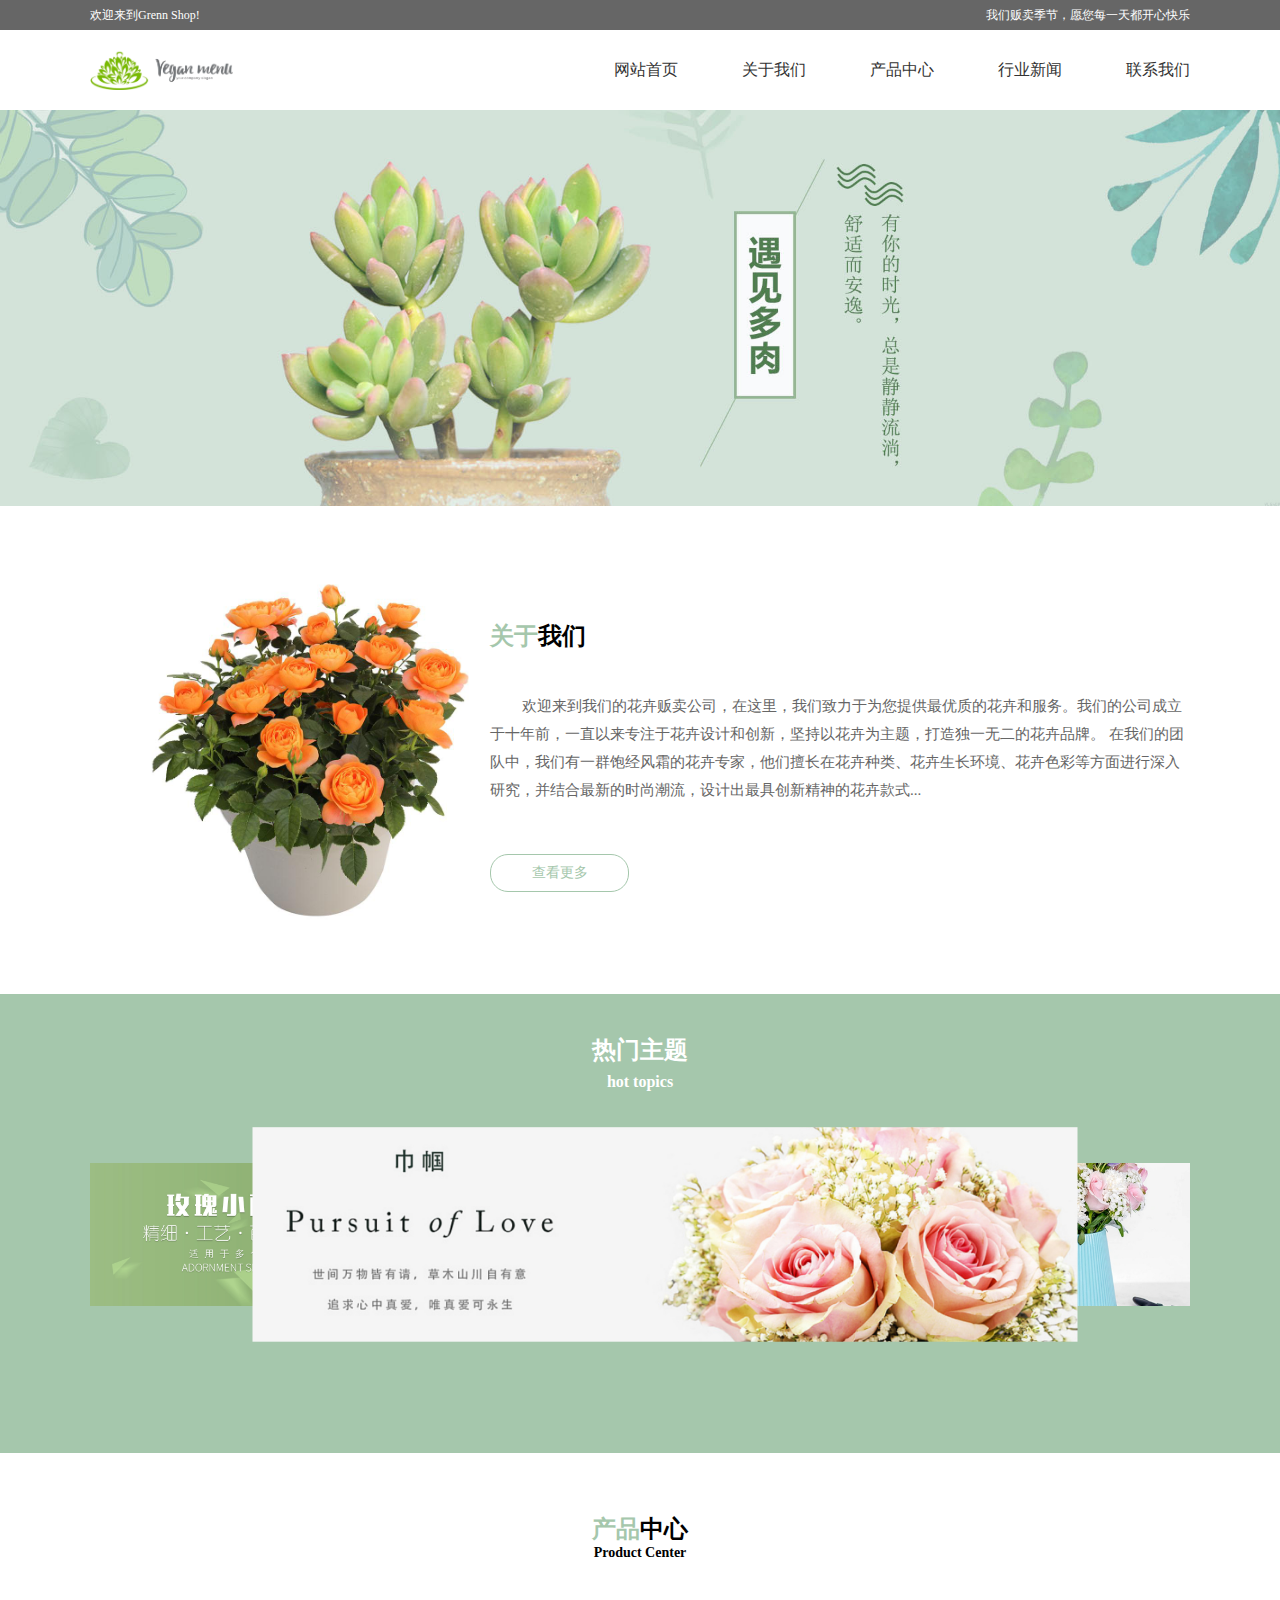
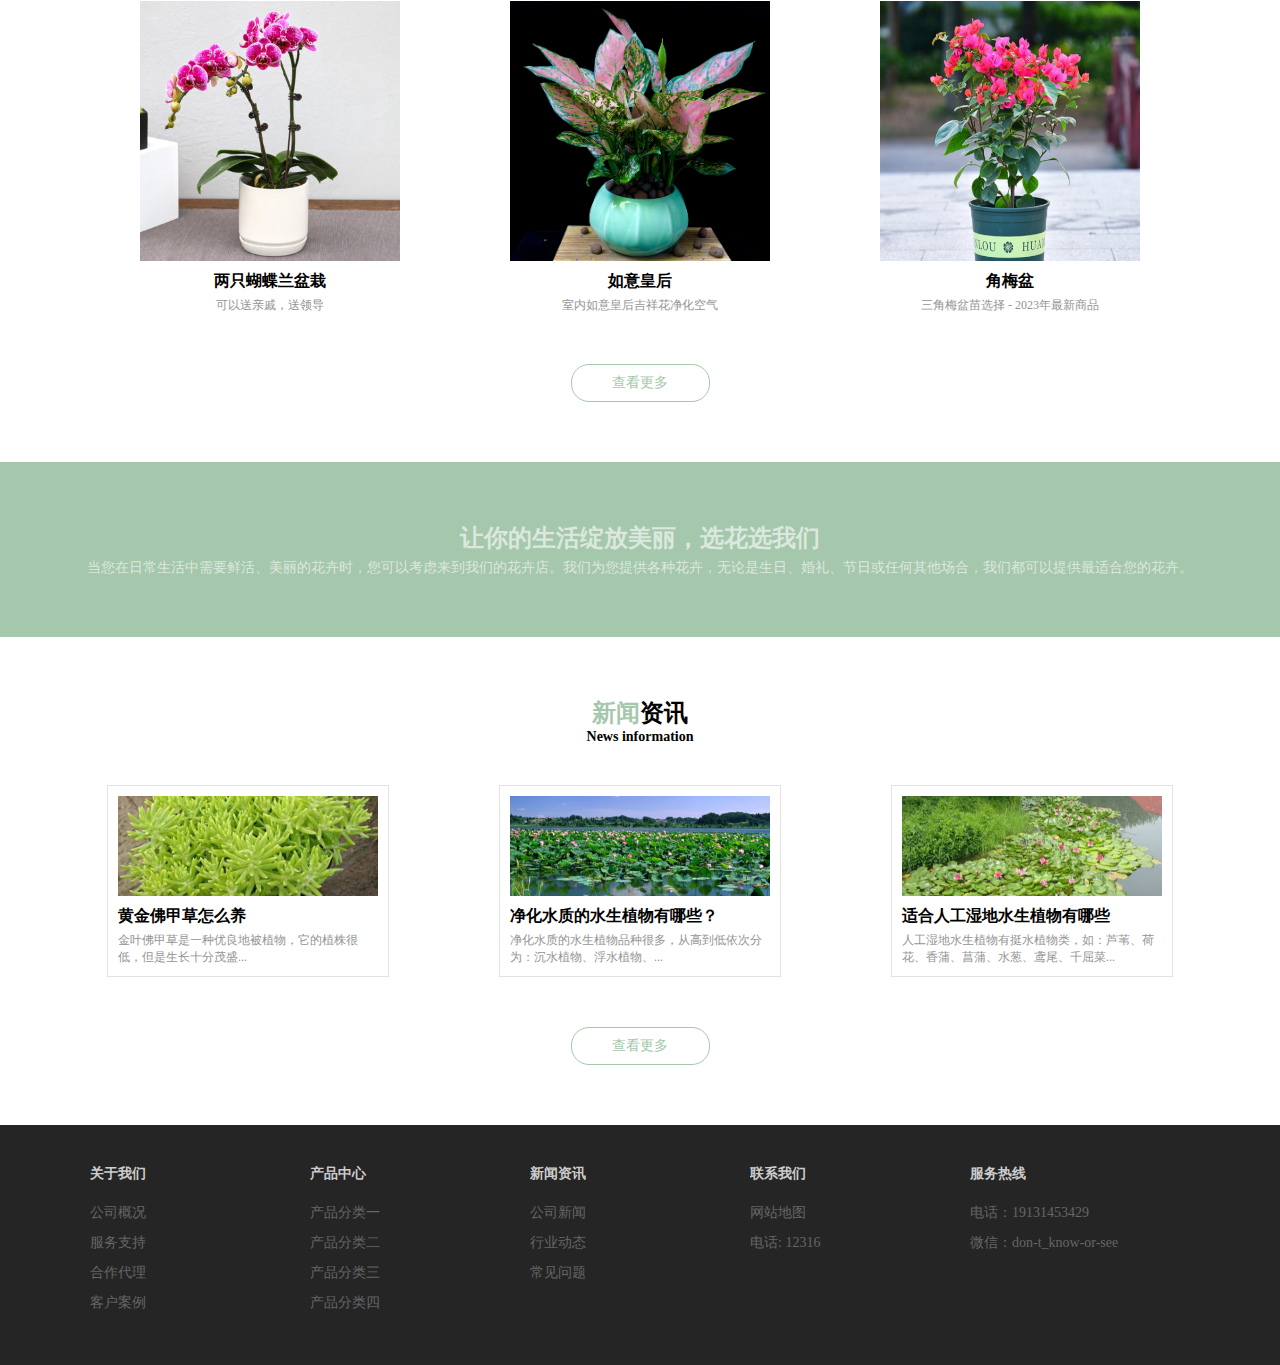
<file: yl/index.html>
<!DOCTYPE html>
<html lang="en">

<head>
    <meta charset="UTF-8">
    <meta http-equiv="X-UA-Compatible" content="IE=edge">
    <meta name="viewport" content="width=device-width, initial-scale=1.0">
    <title>花卉</title>
    <link rel="stylesheet" href="./css/style.css">
    <link rel="stylesheet" href="./css/index.css">
</head>

<body>
    <div id="title">
        <div>
            <span>
                欢迎来到Grenn Shop!
            </span>
            <span>我们贩卖季节，愿您每一天都开心快乐</span>
        </div>
    </div>
    <nav>
        <div class="logo">
            <img src="./images/logo.png" alt="">
        </div>
        <div class="nav_list">
            <a href="./index.html">网站首页</a>
            <a href="./aboutus.html">关于我们</a>
            <a href="./shop.html">产品中心</a>
            <a href="./news.html">行业新闻</a>
            <a href="./contactus.html">联系我们</a>
        </div>
    </nav>
    <div id="banner">
        <img src="./images/banner.jpg" alt="">
    </div>
    <div class="aboutme">
        <img class="aboutme_left" src="./images/yueji.jpeg" alt="">
        <div class="aboutme_right">
            <h2><span>关于</span>我们</h2>
            <p>
                欢迎来到我们的花卉贩卖公司，在这里，我们致力于为您提供最优质的花卉和服务。我们的公司成立于十年前，一直以来专注于花卉设计和创新，坚持以花卉为主题，打造独一无二的花卉品牌。
                在我们的团队中，我们有一群饱经风霜的花卉专家，他们擅长在花卉种类、花卉生长环境、花卉色彩等方面进行深入研究，并结合最新的时尚潮流，设计出最具创新精神的花卉款式...
            </p>
            <a href="./aboutus.html">查看更多</a>
        </div>
    </div>
    <div id="more_shop">
        <h2>热门主题 <br><span>hot topics</span></h2>
        <div class="container">
            <div class="box">
                <img class="front" src="./images/tu1.jpg" alt="PIC">
                <img class="back" src="./images/tu2.jpg" alt="PIC">
                <img class="active" src="./images/tu3.jpg" alt="PIC">
                <div class="btns">
                    <span class="btn">&lt;</span>
                    <span class="btn">&gt;</span>
                </div>
            </div>
        </div>
    </div>
    <div id="shop_list">
        <h2><span>产品</span>中心 <p>Product Center</p>
        </h2>
        <ul class="more_list">
            <li>
                <img src="./images/f1.jpg" alt="">
                <p class="more_list_title">两只蝴蝶兰盆栽</p>
                <p class="more_list_txt">可以送亲戚，送领导</p>
            </li>
            <li>
                <img src="./images/f2.jpg" alt="">
                <p class="more_list_title">如意皇后</p>
                <p class="more_list_txt">室内如意皇后吉祥花净化空气</p>
            </li>
            <li>
                <img src="./images/f3.jpg" alt="">
                <p class="more_list_title">角梅盆</p>
                <p class="more_list_txt">三角梅盆苗选择 - 2023年最新商品</p>
            </li>
        </ul>
        <a href="./shop.html" class="more_suplist">查看更多</a>
    </div>
    <div id="segmentation">
        <p>让你的生活绽放美丽，选花选我们</p>
        <p>当您在日常生活中需要鲜活、美丽的花卉时，您可以考虑来到我们的花卉店。我们为您提供各种花卉，无论是生日、婚礼、节日或任何其他场合，我们都可以提供最适合您的花卉。</p>
    </div>
    <div id="information">
        <h2><span>新闻</span>资讯 <p>News information</p>
        </h2>
        <ul class="more_list more_list2">
            <li>
                <img src="./images/n1.jpg" alt="">
                <p class="more_list_title more_list_title2">黄金佛甲草怎么养</p>
                <p class="more_list_txt more_list_txt2">金叶佛甲草是一种优良地被植物，它的植株很低，但是生长十分茂盛...</p>
            </li>
            <li>
                <img src="./images/n2.jpg" alt="">
                <p class="more_list_title more_list_title2">净化水质的水生植物有哪些？</p>
                <p class="more_list_txt more_list_txt2">净化水质的水生植物品种很多，从高到低依次分为：沉水植物、浮水植物、...</p>
            </li>
            <li>
                <img src="./images/n3.jpg" alt="">
                <p class="more_list_title more_list_title2">适合人工湿地水生植物有哪些</p>
                <p class="more_list_txt more_list_txt2">人工湿地水生植物有挺水植物类，如：芦苇、荷花、香蒲、菖蒲、水葱、鸢尾、千屈菜...</p>
            </li>
        </ul>
        <a href="./news.html" class="more_suplist">查看更多</a>
    </div>
    <div id="footer_nav">
        <ul>
            <li>
                <h4>关于我们</h4>
                <p>公司概况 </p>
                <p>服务支持 </p>
                <p>合作代理</p>
                <p>客户案例</p>
            </li>
            <li>
                <h4>产品中心</h4>
                <p>产品分类一</p>
                <p>产品分类二</p>
                <p>产品分类三</p>
                <p>产品分类四</p>
            </li>
            <li>
                <h4>新闻资讯</h4>
                <p>公司新闻</p>
                <p>行业动态</p>
                <p>常见问题</p>
            </li>
            <li>
                <h4>联系我们</h4>
                <p>网站地图 </p>
                <p>电话: 12316 </p>
            </li>
            <li>
                <h4>服务热线</h4>
                <p>电话：19131453429 </p>
                <p>微信：don-t_know-or-see </p>
            </li>
        </ul>
    </div>
    <footer>

    </footer>
</body>


</html>
<script src="./js/picture.js"></script>
</file>
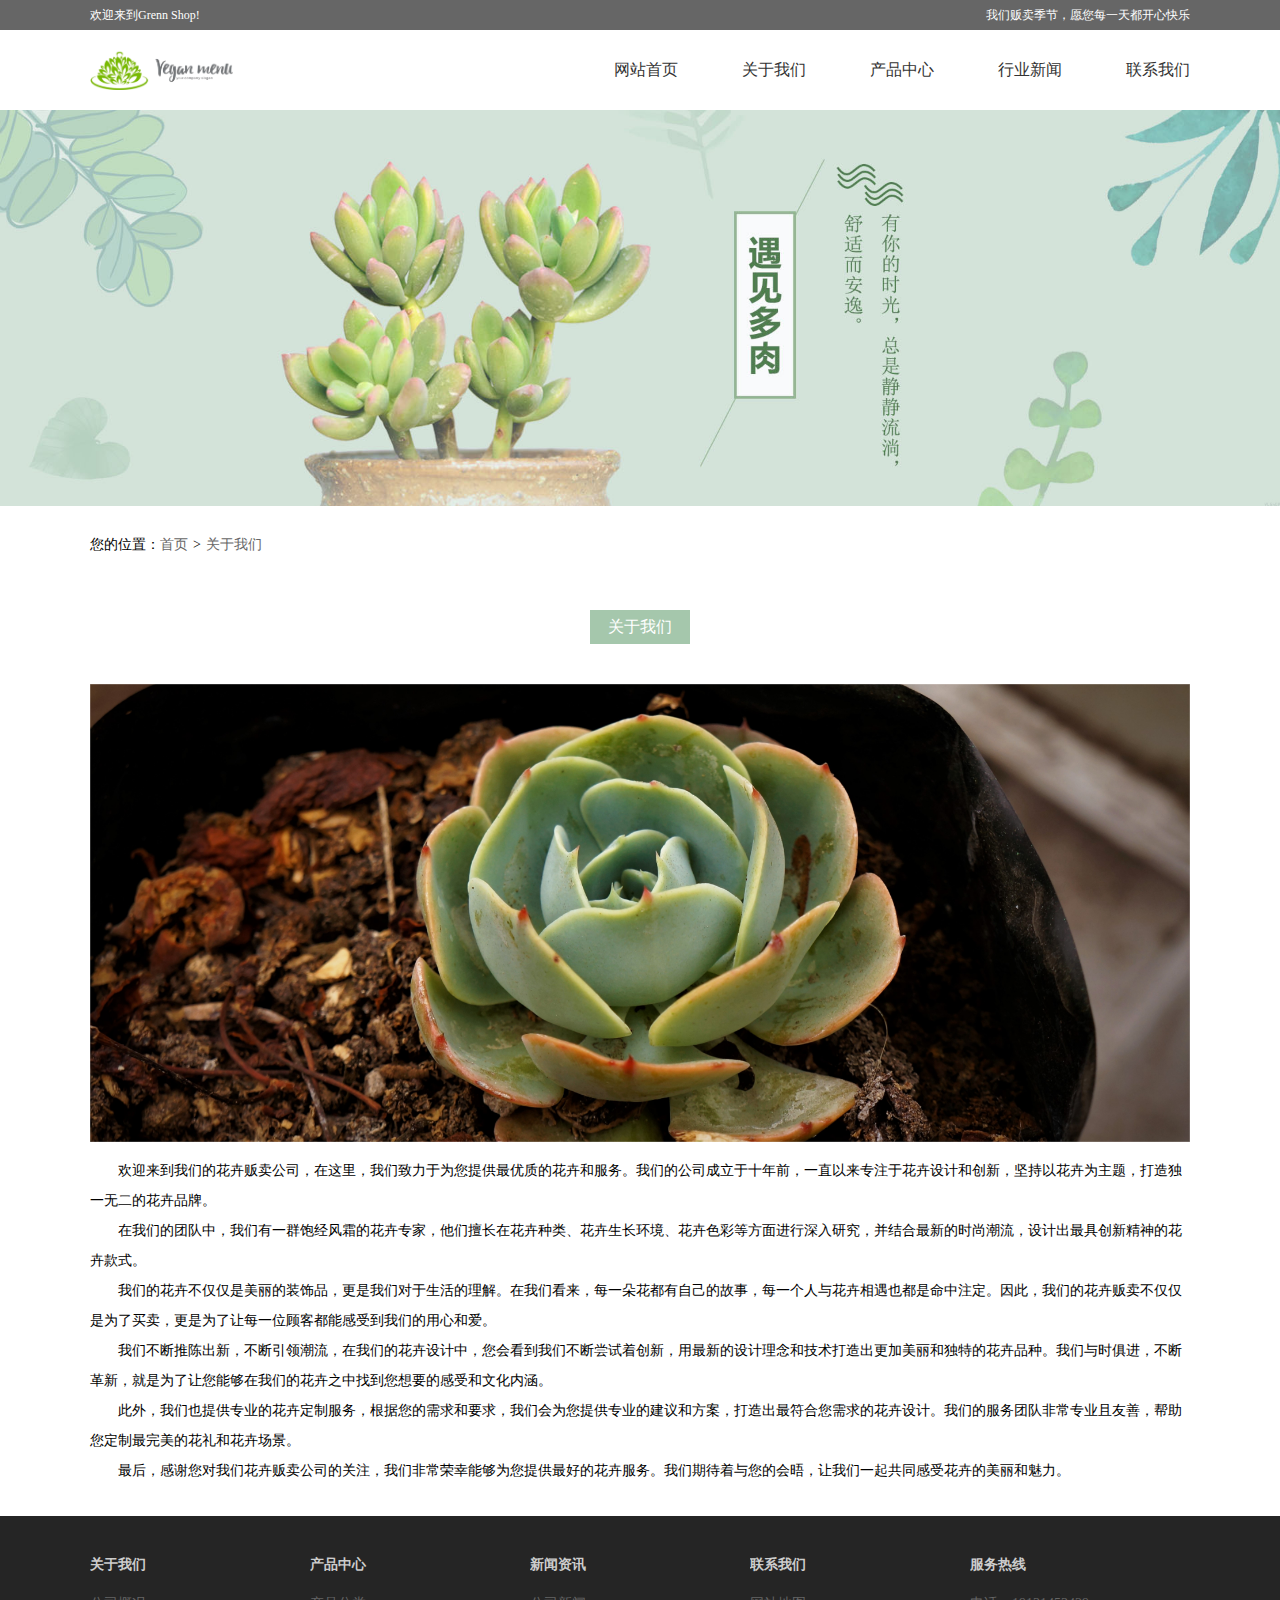
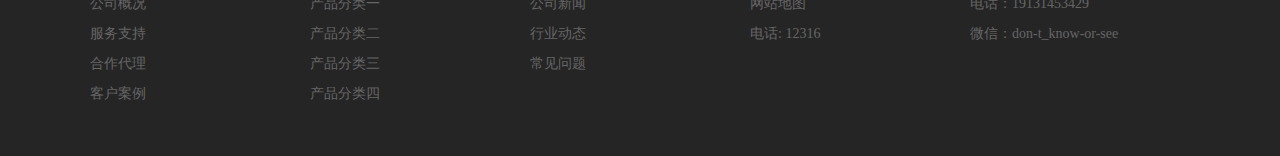
<file: yl/aboutus.html>
<!DOCTYPE html>
<html lang="en">

<head>
    <meta charset="UTF-8">
    <meta http-equiv="X-UA-Compatible" content="IE=edge">
    <meta name="viewport" content="width=device-width, initial-scale=1.0">
    <title>花卉</title>
    <link rel="stylesheet" href="./css/style.css">
    <link rel="stylesheet" href="./css/aboutus.css">
</head>

<body>
    <div id="title">
        <div>
            <span>
                欢迎来到Grenn Shop!
            </span>
            <span>我们贩卖季节，愿您每一天都开心快乐</span>
        </div>
    </div>
    <nav>
        <div class="logo">
            <img src="./images/logo.png" alt="">
        </div>
        <div class="nav_list">
            <a href="./index.html">网站首页</a>
            <a href="./aboutus.html">关于我们</a>
            <a href="./shop.html">产品中心</a>
            <a href="./news.html">行业新闻</a>
            <a href="./contactus.html">联系我们</a>
        </div>
    </nav>
    <div id="banner">
        <img src="./images/banner.jpg" alt="">
    </div>
    <div id="little_nav">
        <span>您的位置：<a href="./index.html">首页</a><span class="little_navmore">></span><a href="./aboutus.html">关于我们</a>
        </span>
    </div>
    <div id="aboutus_main">
        <div class="list_h4">
            <a href="">关于我们</a>
        </div>
        <img src="./images/about.png" alt="">
        <p>
            欢迎来到我们的花卉贩卖公司，在这里，我们致力于为您提供最优质的花卉和服务。我们的公司成立于十年前，一直以来专注于花卉设计和创新，坚持以花卉为主题，打造独一无二的花卉品牌。
        </p>
        <p>
            在我们的团队中，我们有一群饱经风霜的花卉专家，他们擅长在花卉种类、花卉生长环境、花卉色彩等方面进行深入研究，并结合最新的时尚潮流，设计出最具创新精神的花卉款式。
        </p>
        <p>
            我们的花卉不仅仅是美丽的装饰品，更是我们对于生活的理解。在我们看来，每一朵花都有自己的故事，每一个人与花卉相遇也都是命中注定。因此，我们的花卉贩卖不仅仅是为了买卖，更是为了让每一位顾客都能感受到我们的用心和爱。
        </p>
        <p>
            我们不断推陈出新，不断引领潮流，在我们的花卉设计中，您会看到我们不断尝试着创新，用最新的设计理念和技术打造出更加美丽和独特的花卉品种。我们与时俱进，不断革新，就是为了让您能够在我们的花卉之中找到您想要的感受和文化内涵。
        </p>
        <p>
            此外，我们也提供专业的花卉定制服务，根据您的需求和要求，我们会为您提供专业的建议和方案，打造出最符合您需求的花卉设计。我们的服务团队非常专业且友善，帮助您定制最完美的花礼和花卉场景。
        </p>
        <p>
            最后，感谢您对我们花卉贩卖公司的关注，我们非常荣幸能够为您提供最好的花卉服务。我们期待着与您的会晤，让我们一起共同感受花卉的美丽和魅力。
        </p>
    </div>
    <div id="footer_nav">
        <ul>
            <li>
                <h4>关于我们</h4>
                <p>公司概况 </p>
                <p>服务支持 </p>
                <p>合作代理</p>
                <p>客户案例</p>
            </li>
            <li>
                <h4>产品中心</h4>
                <p>产品分类一</p>
                <p>产品分类二</p>
                <p>产品分类三</p>
                <p>产品分类四</p>
            </li>
            <li>
                <h4>新闻资讯</h4>
                <p>公司新闻</p>
                <p>行业动态</p>
                <p>常见问题</p>
            </li>
            <li>
                <h4>联系我们</h4>
                <p>网站地图 </p>
                <p>电话: 12316 </p>
            </li>
            <li>
                <h4>服务热线</h4>
                <p>电话：19131453429 </p>
                <p>微信：don-t_know-or-see </p>
            </li>
        </ul>
    </div>
    <footer>

    </footer>
</body>

</html>
</file>
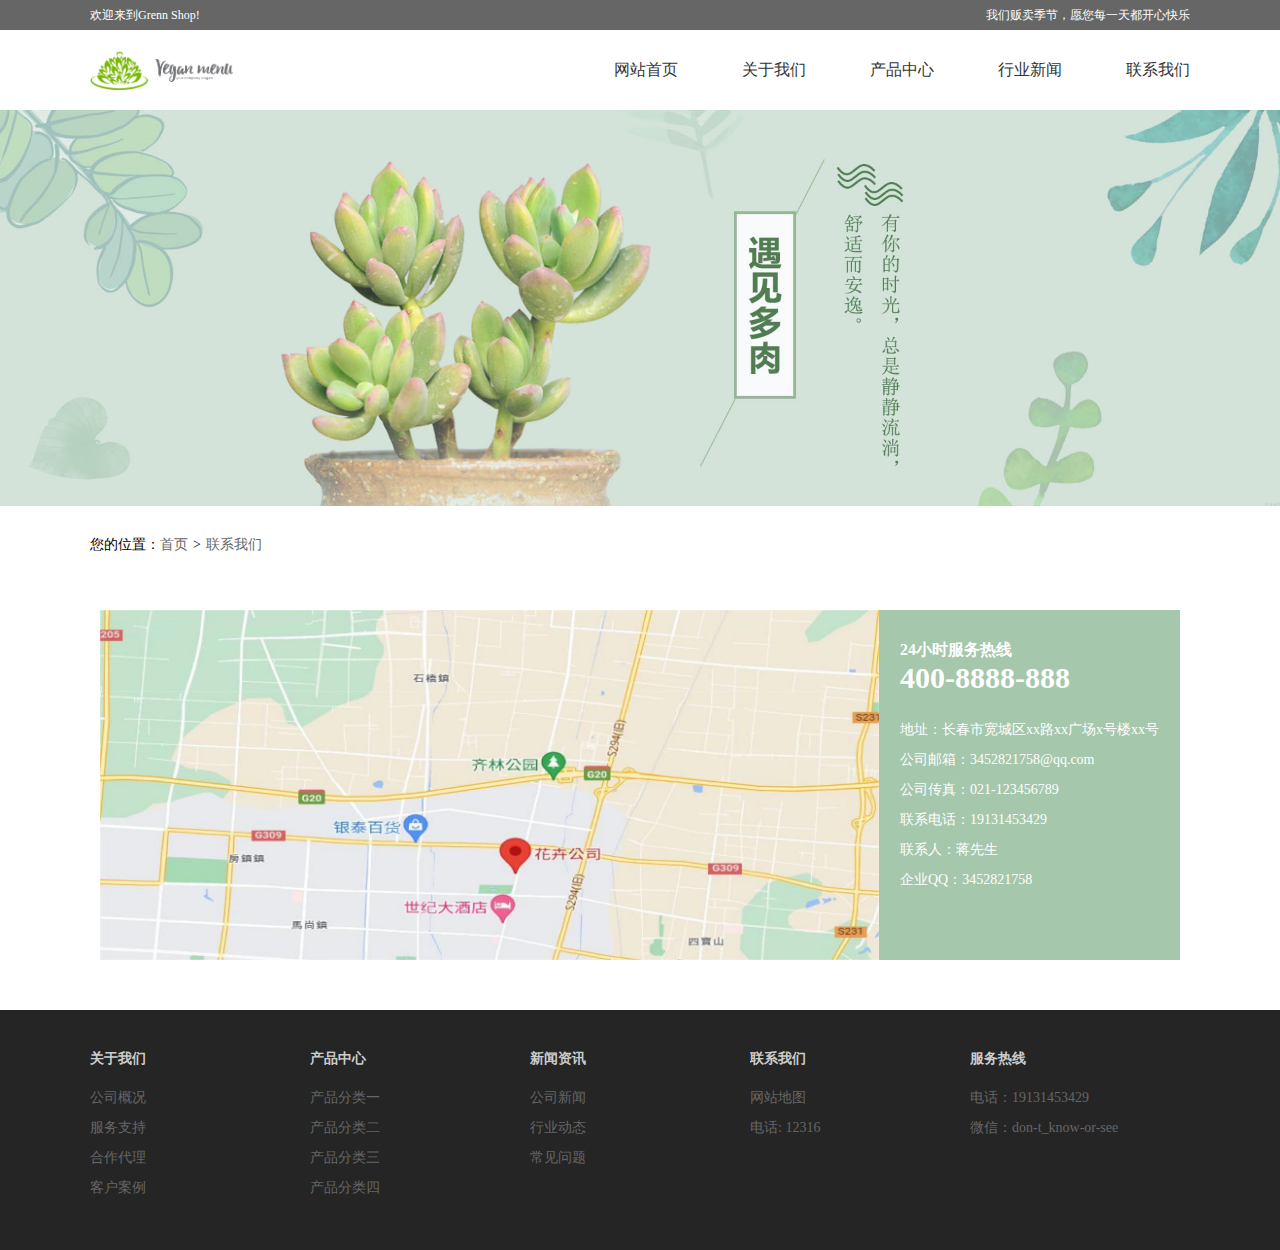
<file: yl/contactus.html>
<!DOCTYPE html>
<html lang="en">

<head>
    <meta charset="UTF-8">
    <meta http-equiv="X-UA-Compatible" content="IE=edge">
    <meta name="viewport" content="width=device-width, initial-scale=1.0">
    <title>花卉</title>
    <link rel="stylesheet" href="./css/style.css">
    <link rel="stylesheet" href="./css/contactus.css">
</head>

<body>
    <div id="title">
        <div>
            <span>
                欢迎来到Grenn Shop!
            </span>
            <span>我们贩卖季节，愿您每一天都开心快乐</span>
        </div>
    </div>
    <nav>
        <div class="logo">
            <img src="./images/logo.png" alt="">
        </div>
        <div class="nav_list">
            <a href="./index.html">网站首页</a>
            <a href="./aboutus.html">关于我们</a>
            <a href="./shop.html">产品中心</a>
            <a href="./news.html">行业新闻</a>
            <a href="./contactus.html">联系我们</a>
        </div>
    </nav>
    <div id="banner">
        <img src="./images/banner.jpg" alt="">
    </div>
    <div id="little_nav">
        <span>您的位置：<a href="./index.html">首页</a><span class="little_navmore">></span><a
                href="./contactus.html">联系我们</a></span>
    </div>
    <div id="contactus_main">
        <div class="contactus_main_box">
            <img src="./images/map.jpg" alt="">
            <div class="contactus_msg">
                <p>24小时服务热线 <br>
                    <span>400-8888-888</span>
                </p>
                <ul>
                    <li>
                        地址：长春市宽城区xx路xx广场x号楼xx号
                    </li>
                    <li>
                        公司邮箱：3452821758@qq.com
                    </li>
                    <li>
                        公司传真：021-123456789
                    </li>
                    <li>
                        联系电话：19131453429
                    </li>
                    <li>
                        联系人：蒋先生
                    </li>
                    <li>
                        企业QQ：3452821758
                    </li>
                </ul>
            </div>
        </div>
    </div>
    <div id="footer_nav">
        <ul>
            <li>
                <h4>关于我们</h4>
                <p>公司概况 </p>
                <p>服务支持 </p>
                <p>合作代理</p>
                <p>客户案例</p>
            </li>
            <li>
                <h4>产品中心</h4>
                <p>产品分类一</p>
                <p>产品分类二</p>
                <p>产品分类三</p>
                <p>产品分类四</p>
            </li>
            <li>
                <h4>新闻资讯</h4>
                <p>公司新闻</p>
                <p>行业动态</p>
                <p>常见问题</p>
            </li>
            <li>
                <h4>联系我们</h4>
                <p>网站地图 </p>
                <p>电话: 12316 </p>
            </li>
            <li>
                <h4>服务热线</h4>
                <p>电话：19131453429 </p>
                <p>微信：don-t_know-or-see </p>
            </li>
        </ul>
    </div>
    <footer>

    </footer>
</body>

</html>
</file>
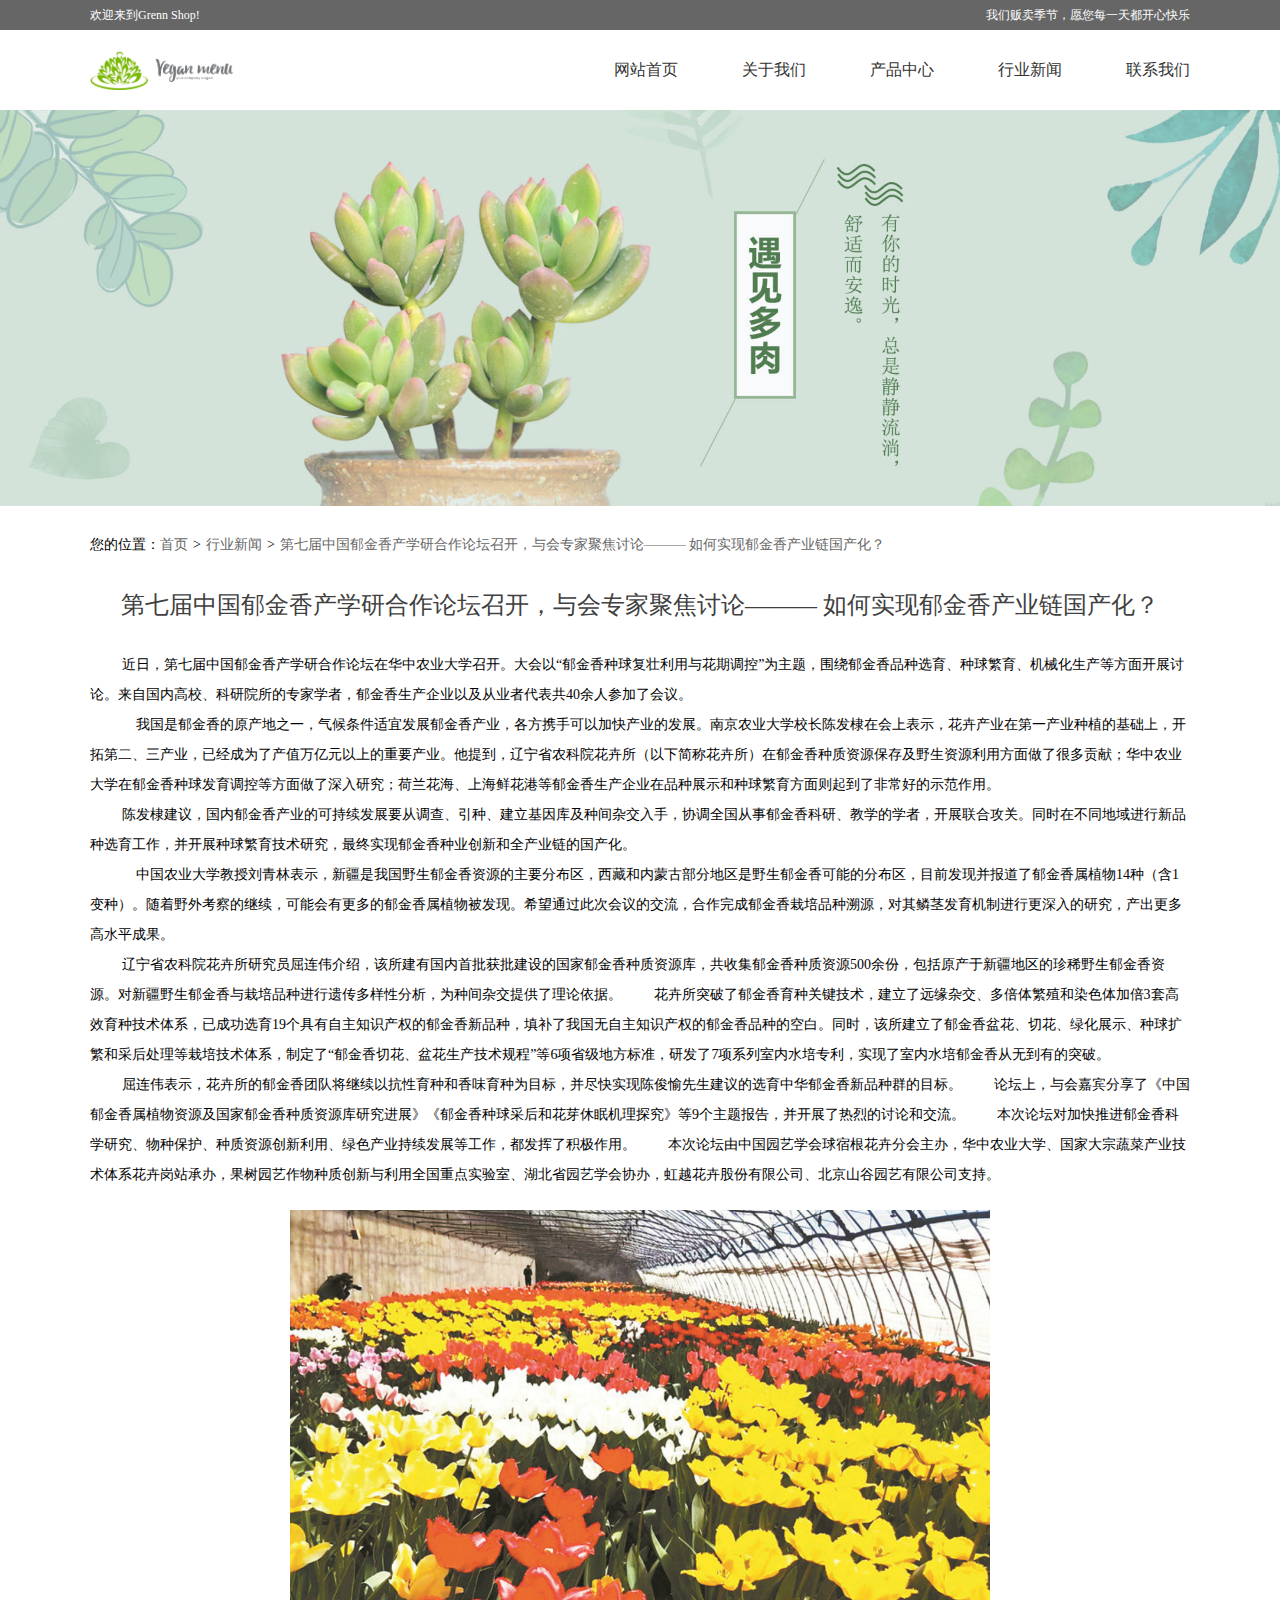
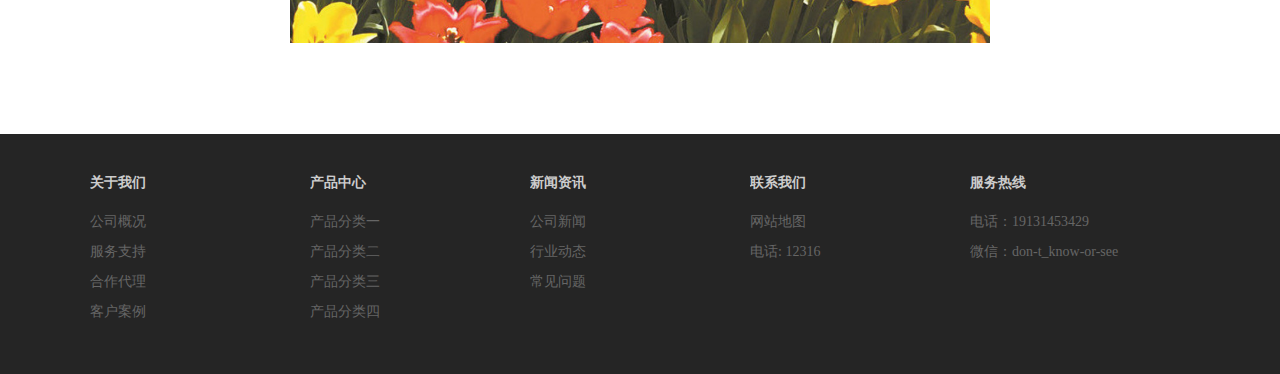
<file: yl/neswlist.html>
<!DOCTYPE html>
<html lang="en">

<head>
    <meta charset="UTF-8">
    <meta http-equiv="X-UA-Compatible" content="IE=edge">
    <meta name="viewport" content="width=device-width, initial-scale=1.0">
    <title>花卉</title>
    <link rel="stylesheet" href="./css/style.css">
    <link rel="stylesheet" href="./css/news.css">
</head>

<body>
    <div id="title">
        <div>
            <span>
                欢迎来到Grenn Shop!
            </span>
            <span>我们贩卖季节，愿您每一天都开心快乐</span>
        </div>
    </div>
    <nav>
        <div class="logo">
            <img src="./images/logo.png" alt="">
        </div>
        <div class="nav_list">
            <a href="./index.html">网站首页</a>
            <a href="./aboutus.html">关于我们</a>
            <a href="./shop.html">产品中心</a>
            <a href="./news.html">行业新闻</a>
            <a href="./contactus.html">联系我们</a>
        </div>
    </nav>
    <div id="banner">
        <img src="./images/banner.jpg" alt="">
    </div>
    <div id="little_nav">
        <span>您的位置：<a href="./index.html">首页</a><span class="little_navmore">></span><a href="./news.html">行业新闻</a><span
                class="little_navmore">></span><a href="./neswlist.html">第七届中国郁金香产学研合作论坛召开，与会专家聚焦讨论———
                如何实现郁金香产业链国产化？</a></span>
        <h5>第七届中国郁金香产学研合作论坛召开，与会专家聚焦讨论——— 如何实现郁金香产业链国产化？</h5>
        <p>
            近日，第七届中国郁金香产学研合作论坛在华中农业大学召开。大会以“郁金香种球复壮利用与花期调控”为主题，围绕郁金香品种选育、种球繁育、机械化生产等方面开展讨论。来自国内高校、科研院所的专家学者，郁金香生产企业以及从业者代表共40余人参加了会议。
        </p>
        <p>
            　我国是郁金香的原产地之一，气候条件适宜发展郁金香产业，各方携手可以加快产业的发展。南京农业大学校长陈发棣在会上表示，花卉产业在第一产业种植的基础上，开拓第二、三产业，已经成为了产值万亿元以上的重要产业。他提到，辽宁省农科院花卉所（以下简称花卉所）在郁金香种质资源保存及野生资源利用方面做了很多贡献；华中农业大学在郁金香种球发育调控等方面做了深入研究；荷兰花海、上海鲜花港等郁金香生产企业在品种展示和种球繁育方面则起到了非常好的示范作用。
        </p>
        <p>
            陈发棣建议，国内郁金香产业的可持续发展要从调查、引种、建立基因库及种间杂交入手，协调全国从事郁金香科研、教学的学者，开展联合攻关。同时在不同地域进行新品种选育工作，并开展种球繁育技术研究，最终实现郁金香种业创新和全产业链的国产化。
        </p>
        <p>
            　中国农业大学教授刘青林表示，新疆是我国野生郁金香资源的主要分布区，西藏和内蒙古部分地区是野生郁金香可能的分布区，目前发现并报道了郁金香属植物14种（含1变种）。随着野外考察的继续，可能会有更多的郁金香属植物被发现。希望通过此次会议的交流，合作完成郁金香栽培品种溯源，对其鳞茎发育机制进行更深入的研究，产出更多高水平成果。
        </p>
        <p>
            辽宁省农科院花卉所研究员屈连伟介绍，该所建有国内首批获批建设的国家郁金香种质资源库，共收集郁金香种质资源500余份，包括原产于新疆地区的珍稀野生郁金香资源。对新疆野生郁金香与栽培品种进行遗传多样性分析，为种间杂交提供了理论依据。
            　　花卉所突破了郁金香育种关键技术，建立了远缘杂交、多倍体繁殖和染色体加倍3套高效育种技术体系，已成功选育19个具有自主知识产权的郁金香新品种，填补了我国无自主知识产权的郁金香品种的空白。同时，该所建立了郁金香盆花、切花、绿化展示、种球扩繁和采后处理等栽培技术体系，制定了“郁金香切花、盆花生产技术规程”等6项省级地方标准，研发了7项系列室内水培专利，实现了室内水培郁金香从无到有的突破。
        </p>
        <p>
            屈连伟表示，花卉所的郁金香团队将继续以抗性育种和香味育种为目标，并尽快实现陈俊愉先生建议的选育中华郁金香新品种群的目标。
            　　论坛上，与会嘉宾分享了《中国郁金香属植物资源及国家郁金香种质资源库研究进展》《郁金香种球采后和花芽休眠机理探究》等9个主题报告，并开展了热烈的讨论和交流。
            　　本次论坛对加快推进郁金香科学研究、物种保护、种质资源创新利用、绿色产业持续发展等工作，都发挥了积极作用。
            　　本次论坛由中国园艺学会球宿根花卉分会主办，华中农业大学、国家大宗蔬菜产业技术体系花卉岗站承办，果树园艺作物种质创新与利用全国重点实验室、湖北省园艺学会协办，虹越花卉股份有限公司、北京山谷园艺有限公司支持。
        </p>
        <div class="newslist1">
            <img src="./images/newslist1.jpg" alt="">

        </div>
    </div>
    <div id="news_main">

    </div>
    <div id="footer_nav">
        <ul>
            <li>
                <h4>关于我们</h4>
                <p>公司概况 </p>
                <p>服务支持 </p>
                <p>合作代理</p>
                <p>客户案例</p>
            </li>
            <li>
                <h4>产品中心</h4>
                <p>产品分类一</p>
                <p>产品分类二</p>
                <p>产品分类三</p>
                <p>产品分类四</p>
            </li>
            <li>
                <h4>新闻资讯</h4>
                <p>公司新闻</p>
                <p>行业动态</p>
                <p>常见问题</p>
            </li>
            <li>
                <h4>联系我们</h4>
                <p>网站地图 </p>
                <p>电话: 12316 </p>
            </li>
            <li>
                <h4>服务热线</h4>
                <p>电话：19131453429 </p>
                <p>微信：don-t_know-or-see </p>
            </li>
        </ul>
    </div>
    <footer>

    </footer>
</body>

</html>
</file>
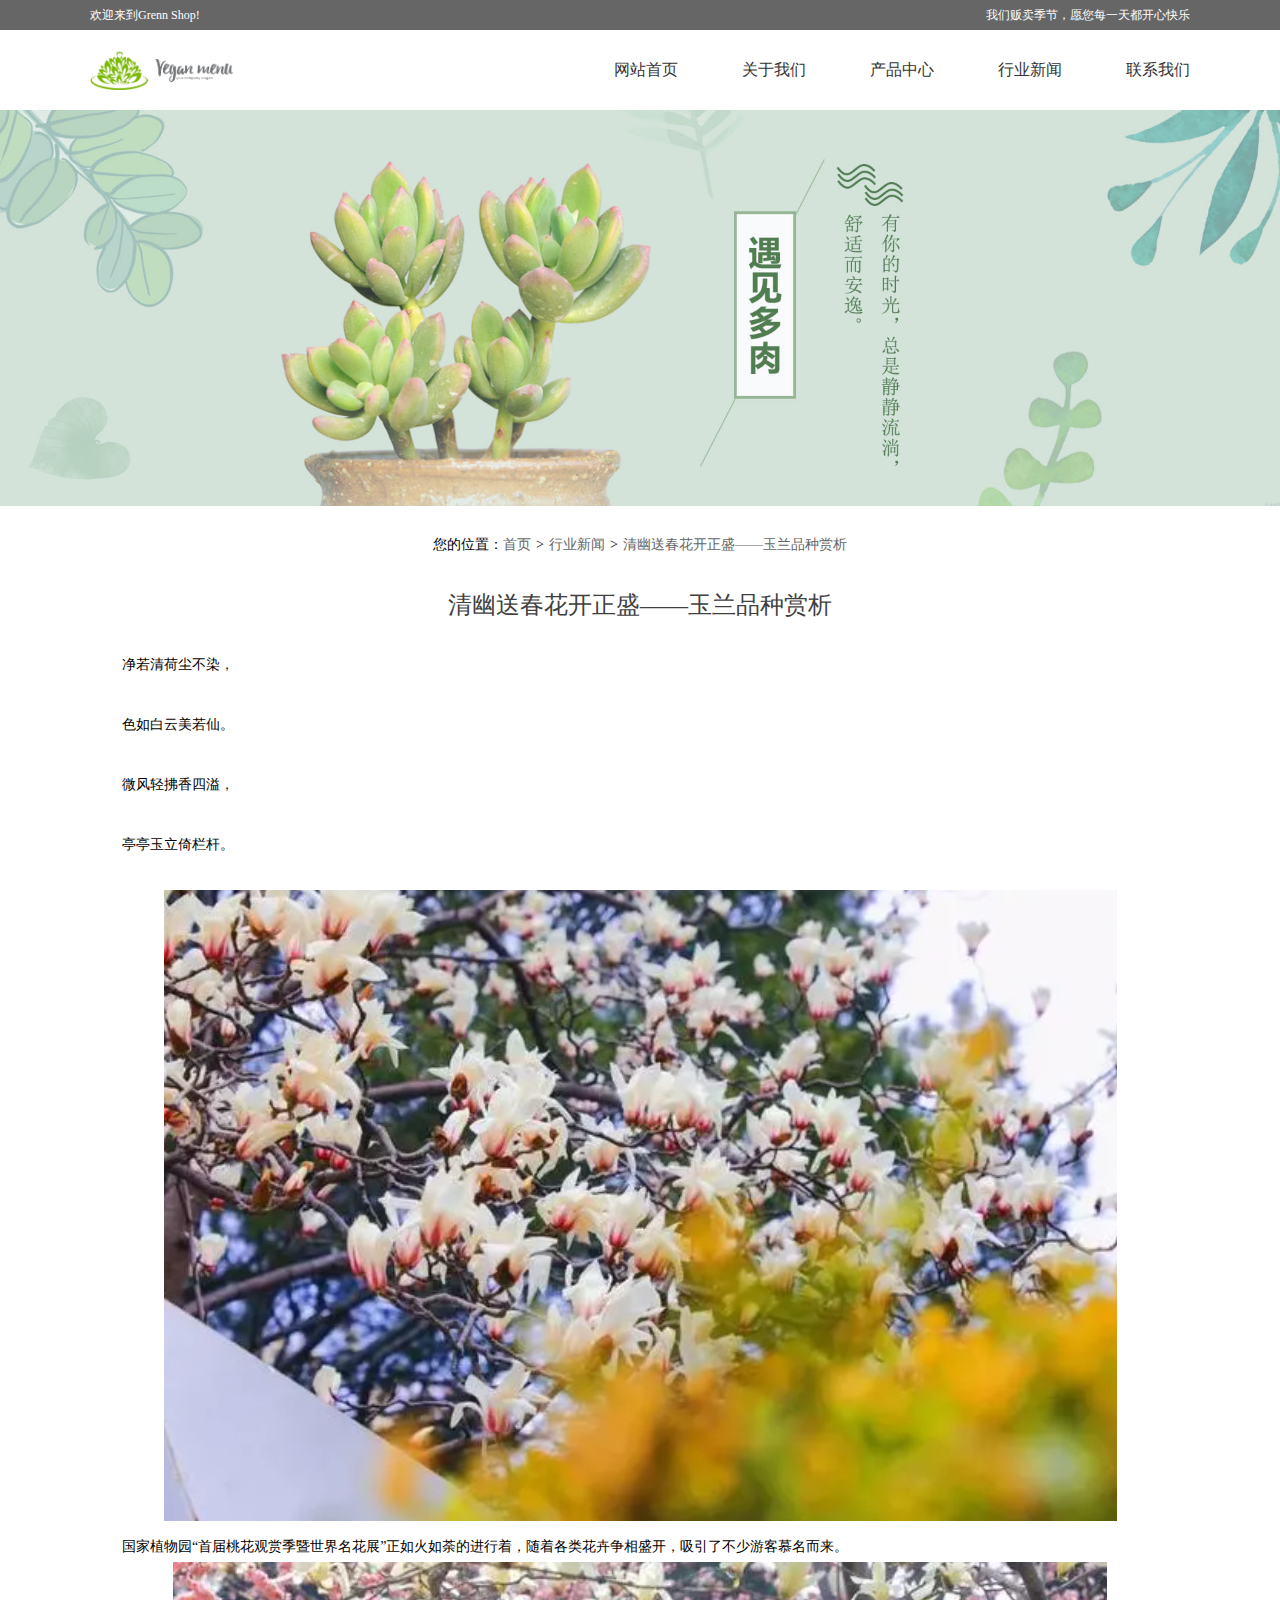
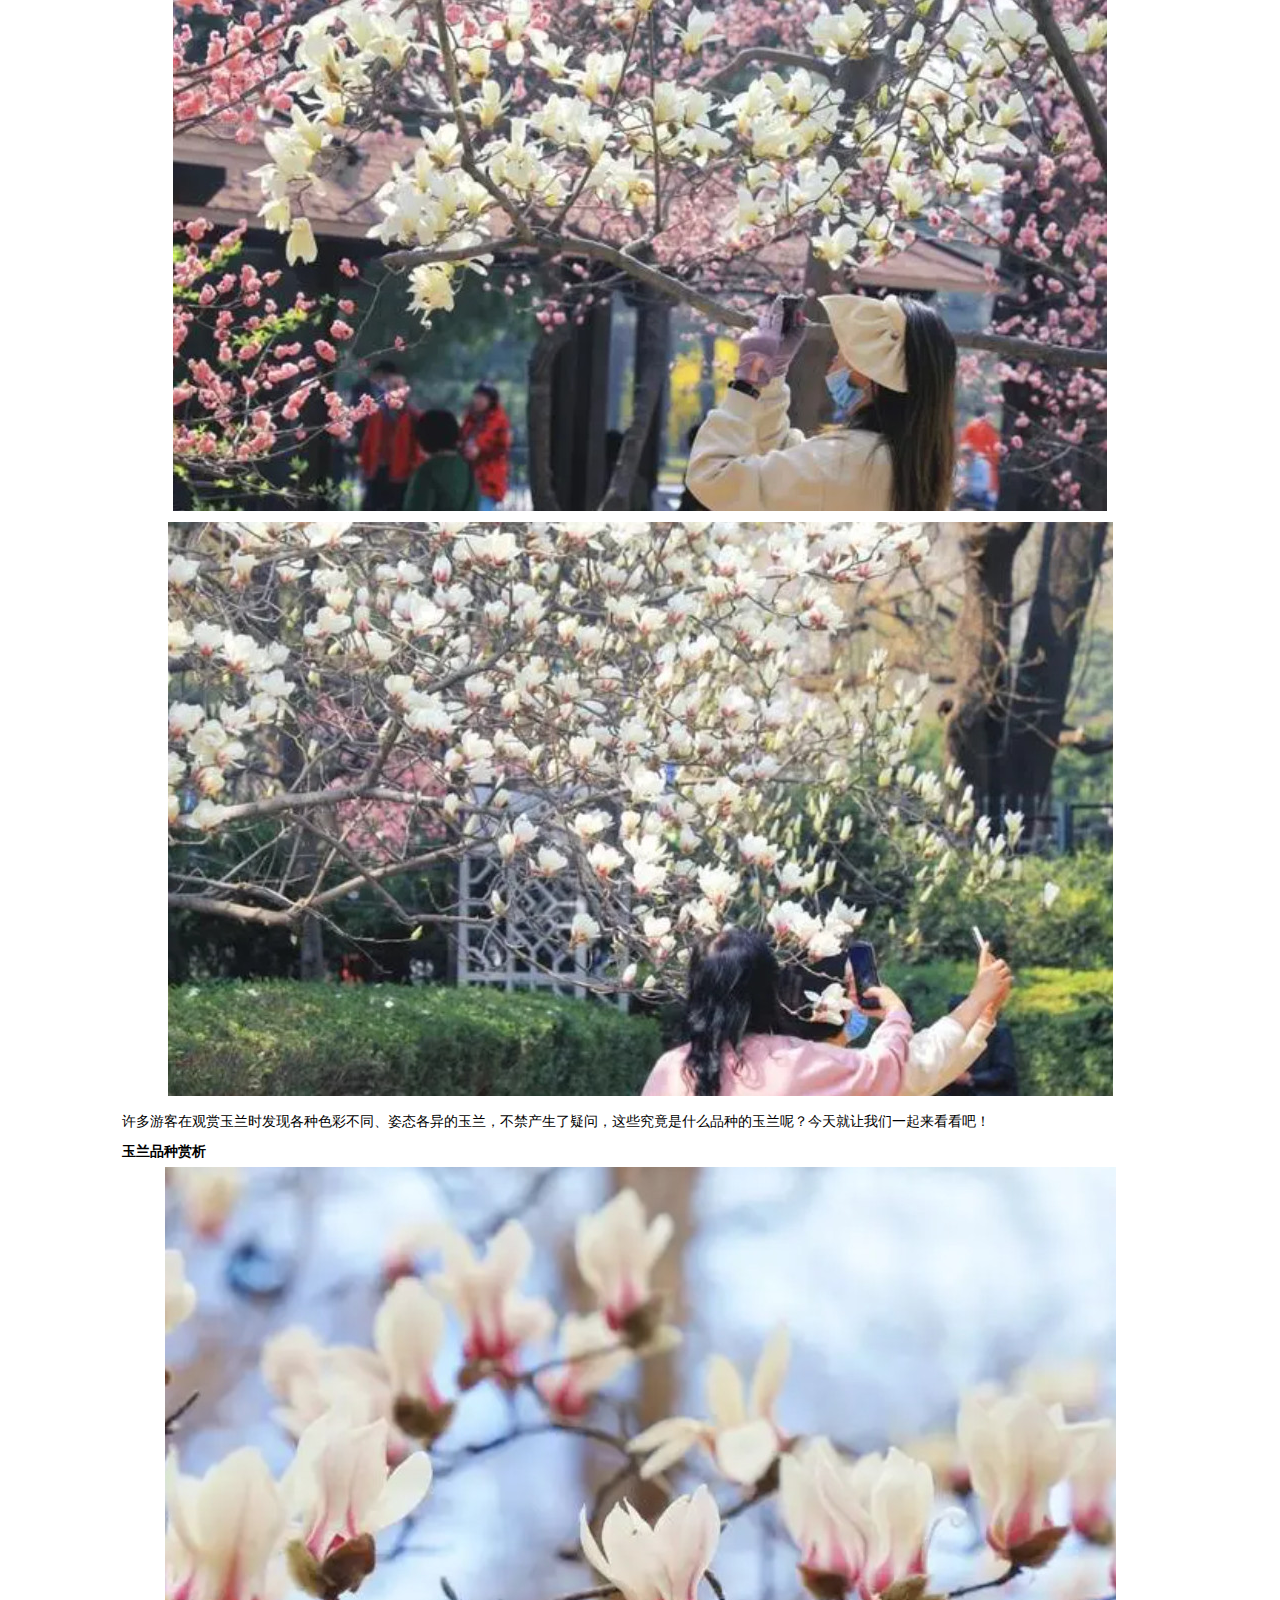
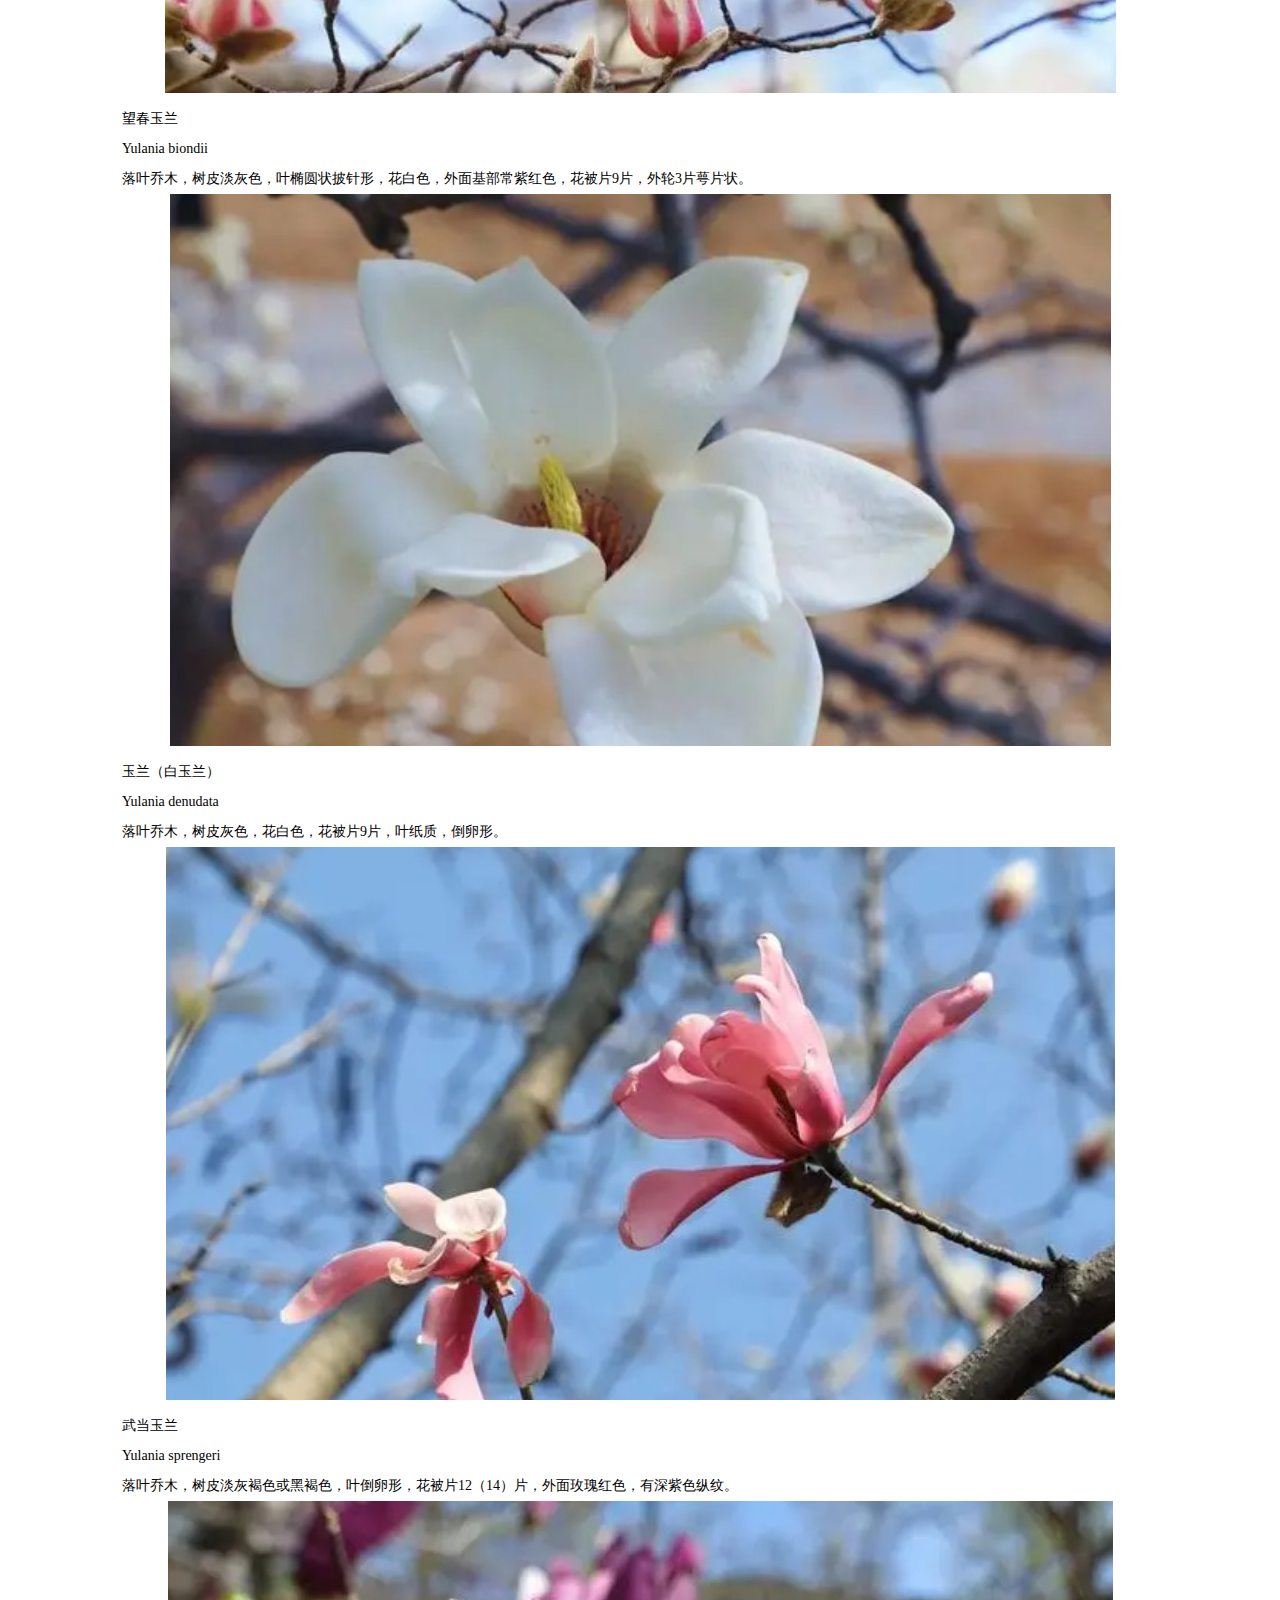
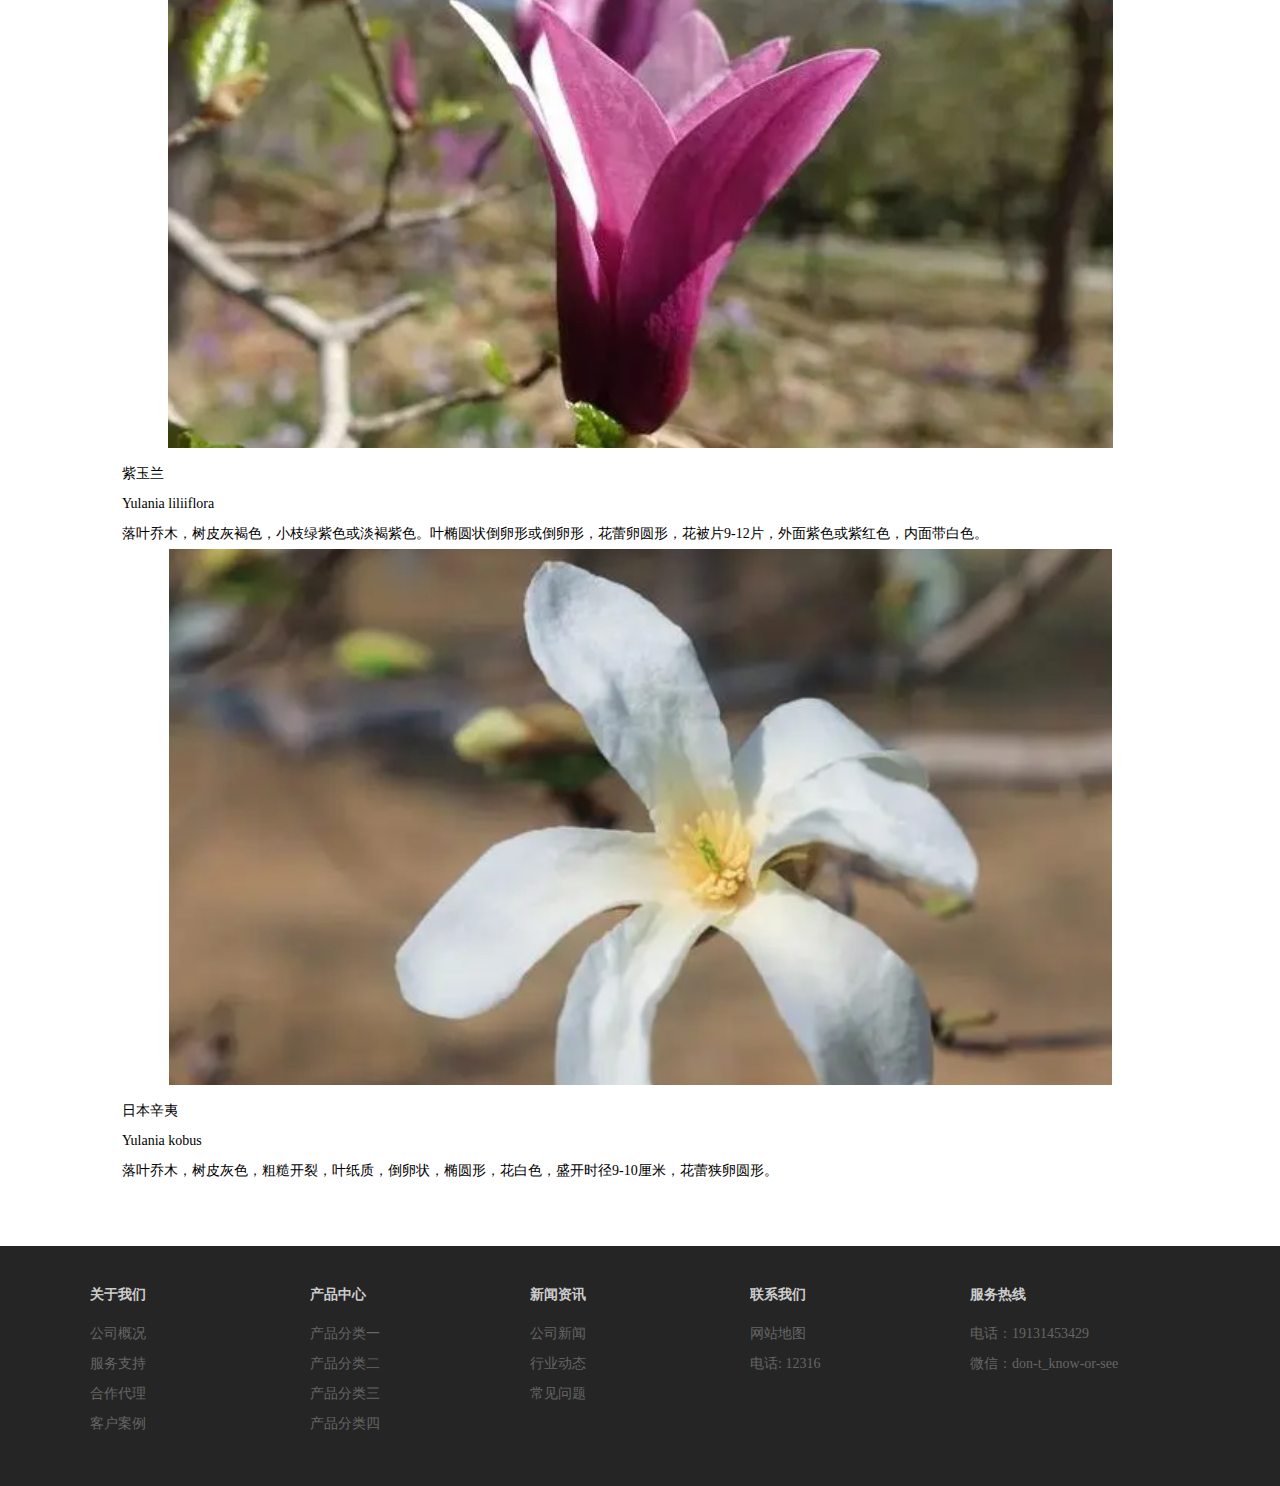
<file: yl/neswlist2.html>
<!DOCTYPE html>
<html lang="en">

<head>
    <meta charset="UTF-8">
    <meta http-equiv="X-UA-Compatible" content="IE=edge">
    <meta name="viewport" content="width=device-width, initial-scale=1.0">
    <title>花卉</title>
    <link rel="stylesheet" href="./css/style.css">
    <link rel="stylesheet" href="./css/news.css">
</head>

<body>
    <div id="title">
        <div>
            <span>
                欢迎来到Grenn Shop!
            </span>
            <span>我们贩卖季节，愿您每一天都开心快乐</span>
        </div>
    </div>
    <nav>
        <div class="logo">
            <img src="./images/logo.png" alt="">
        </div>
        <div class="nav_list">
            <a href="./index.html">网站首页</a>
            <a href="./aboutus.html">关于我们</a>
            <a href="./shop.html">产品中心</a>
            <a href="./news.html">行业新闻</a>
            <a href="./contactus.html">联系我们</a>
        </div>
    </nav>
    <div id="banner">
        <img src="./images/banner.jpg" alt="">
    </div>
    <div id="little_nav" class="little_box2">
        <span>您的位置：<a href="./index.html">首页</a><span class="little_navmore">></span><a href="./news.html">行业新闻</a><span
                class="little_navmore">></span><a href="./neswlist2.html">清幽送春花开正盛——玉兰品种赏析</a></span>
        <h5>清幽送春花开正盛——玉兰品种赏析</h5>
        <p>
            净若清荷尘不染，<br>
            <br>
        </p>
        <p>
            色如白云美若仙。<br>
            <br>
        </p>
        <p>
            微风轻拂香四溢，<br>
            <br>
        </p>
        <p>
            亭亭玉立倚栏杆。<br>
            <br>
        </p>
        <img src="./images/newslist2.jpg" alt="">
        <p>国家植物园“首届桃花观赏季暨世界名花展”正如火如荼的进行着，随着各类花卉争相盛开，吸引了不少游客慕名而来。</p>
        <img src="./images/newslist3.jpg" alt="">
        <img src="./images/newslist4.jpg" alt="">
        <p>
            许多游客在观赏玉兰时发现各种色彩不同、姿态各异的玉兰，不禁产生了疑问，这些究竟是什么品种的玉兰呢？今天就让我们一起来看看吧！
        </p>
        <p>
            <strong>玉兰品种赏析</strong>
        </p>
        <img src="./images/newslist5.jpg" alt="">
        <p>
            望春玉兰
        </p>
        <p>
            Yulania biondii
        </p>
        <p>
            落叶乔木，树皮淡灰色，叶椭圆状披针形，花白色，外面基部常紫红色，花被片9片，外轮3片萼片状。
        </p>
        <img src="./images/newslist6.jpg" alt="">
        <p>
            玉兰（白玉兰）
        </p>
        <p>
            Yulania denudata
        </p>
        <p>
            落叶乔木，树皮灰色，花白色，花被片9片，叶纸质，倒卵形。
        </p>
        <img src="./images/newslist7.jpg" alt="">
        <p>
            武当玉兰
        </p>
        <p>
            Yulania sprengeri
        </p>
        <p>
            落叶乔木，树皮淡灰褐色或黑褐色，叶倒卵形，花被片12（14）片，外面玫瑰红色，有深紫色纵纹。
        </p>
        <img src="./images/newslist8.jpg" alt="">
        <p>
            紫玉兰
        </p>
        <p>
            Yulania liliiflora
        </p>
        <p>
            落叶乔木，树皮灰褐色，小枝绿紫色或淡褐紫色。叶椭圆状倒卵形或倒卵形，花蕾卵圆形，花被片9-12片，外面紫色或紫红色，内面带白色。
        </p>
        <img src="./images/newslist9.jpg" alt="">

        <p>
            日本辛夷
        </p>
        <p>
            Yulania kobus
        </p>
        <p>
            落叶乔木，树皮灰色，粗糙开裂，叶纸质，倒卵状，椭圆形，花白色，盛开时径9-10厘米，花蕾狭卵圆形。
        </p>

    </div>
    <div id="news_main">

    </div>
    <div id="footer_nav">
        <ul>
            <li>
                <h4>关于我们</h4>
                <p>公司概况 </p>
                <p>服务支持 </p>
                <p>合作代理</p>
                <p>客户案例</p>
            </li>
            <li>
                <h4>产品中心</h4>
                <p>产品分类一</p>
                <p>产品分类二</p>
                <p>产品分类三</p>
                <p>产品分类四</p>
            </li>
            <li>
                <h4>新闻资讯</h4>
                <p>公司新闻</p>
                <p>行业动态</p>
                <p>常见问题</p>
            </li>
            <li>
                <h4>联系我们</h4>
                <p>网站地图 </p>
                <p>电话: 12316 </p>
            </li>
            <li>
                <h4>服务热线</h4>
                <p>电话：19131453429 </p>
                <p>微信：don-t_know-or-see </p>
            </li>
        </ul>
    </div>
    <footer>

    </footer>
</body>

</html>
</file>
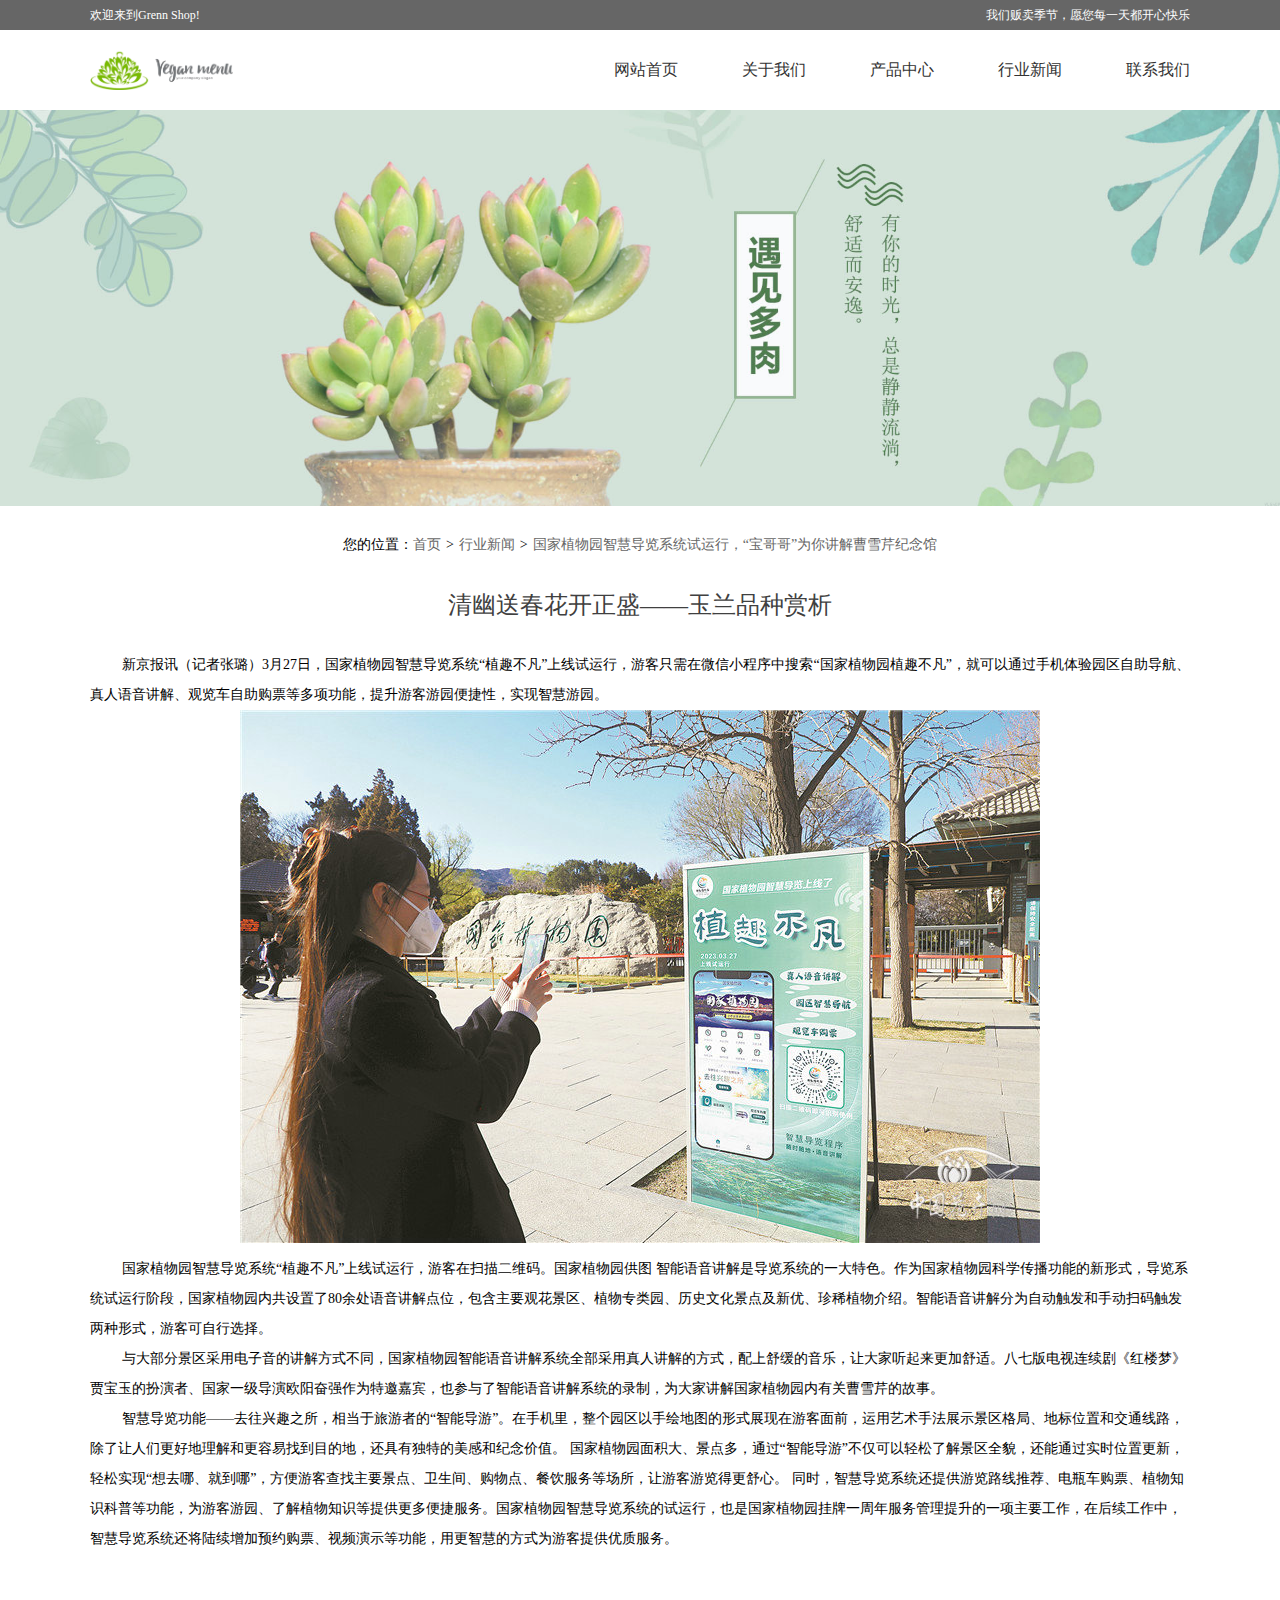
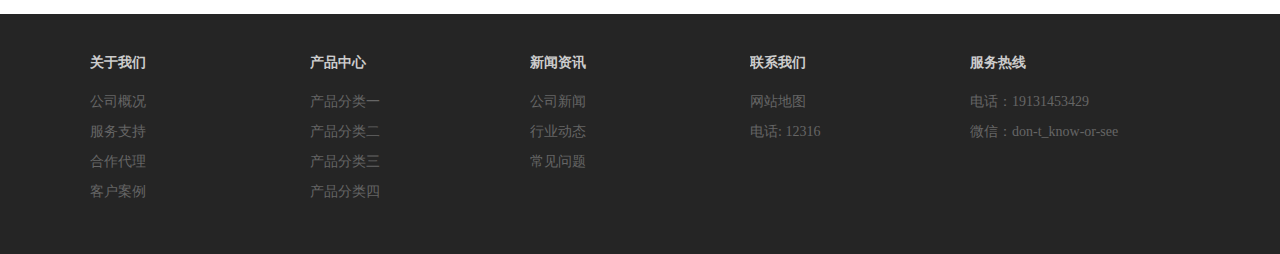
<file: yl/neswlist3.html>
<!DOCTYPE html>
<html lang="en">

<head>
    <meta charset="UTF-8">
    <meta http-equiv="X-UA-Compatible" content="IE=edge">
    <meta name="viewport" content="width=device-width, initial-scale=1.0">
    <title>花卉</title>
    <link rel="stylesheet" href="./css/style.css">
    <link rel="stylesheet" href="./css/news.css">
</head>

<body>
    <div id="title">
        <div>
            <span>
                欢迎来到Grenn Shop!
            </span>
            <span>我们贩卖季节，愿您每一天都开心快乐</span>
        </div>
    </div>
    <nav>
        <div class="logo">
            <img src="./images/logo.png" alt="">
        </div>
        <div class="nav_list">
            <a href="./index.html">网站首页</a>
            <a href="./aboutus.html">关于我们</a>
            <a href="./shop.html">产品中心</a>
            <a href="./news.html">行业新闻</a>
            <a href="./contactus.html">联系我们</a>
        </div>
    </nav>
    <div id="banner">
        <img src="./images/banner.jpg" alt="">
    </div>
    <div id="little_nav" class="little_box2">
        <span>您的位置：<a href="./index.html">首页</a><span class="little_navmore">></span><a href="./news.html">行业新闻</a><span
                class="little_navmore">></span><a href="./neswlist3.html">国家植物园智慧导览系统试运行，“宝哥哥”为你讲解曹雪芹纪念馆</a></span>
        <h5>清幽送春花开正盛——玉兰品种赏析</h5>
        <p>
            新京报讯（记者张璐）3月27日，国家植物园智慧导览系统“植趣不凡”上线试运行，游客只需在微信小程序中搜索“国家植物园植趣不凡”，就可以通过手机体验园区自助导航、真人语音讲解、观览车自助购票等多项功能，提升游客游园便捷性，实现智慧游园。
        </p>
        <img src="./images/news3.jpg" alt="">
        <p>
            国家植物园智慧导览系统“植趣不凡”上线试运行，游客在扫描二维码。国家植物园供图
            智能语音讲解是导览系统的一大特色。作为国家植物园科学传播功能的新形式，导览系统试运行阶段，国家植物园内共设置了80余处语音讲解点位，包含主要观花景区、植物专类园、历史文化景点及新优、珍稀植物介绍。智能语音讲解分为自动触发和手动扫码触发两种形式，游客可自行选择。
        </p>
        <p>
            与大部分景区采用电子音的讲解方式不同，国家植物园智能语音讲解系统全部采用真人讲解的方式，配上舒缓的音乐，让大家听起来更加舒适。八七版电视连续剧《红楼梦》贾宝玉的扮演者、国家一级导演欧阳奋强作为特邀嘉宾，也参与了智能语音讲解系统的录制，为大家讲解国家植物园内有关曹雪芹的故事。
        </p>
        <p>
            智慧导览功能——去往兴趣之所，相当于旅游者的“智能导游”。在手机里，整个园区以手绘地图的形式展现在游客面前，运用艺术手法展示景区格局、地标位置和交通线路，除了让人们更好地理解和更容易找到目的地，还具有独特的美感和纪念价值。

            国家植物园面积大、景点多，通过“智能导游”不仅可以轻松了解景区全貌，还能通过实时位置更新，轻松实现“想去哪、就到哪”，方便游客查找主要景点、卫生间、购物点、餐饮服务等场所，让游客游览得更舒心。

            同时，智慧导览系统还提供游览路线推荐、电瓶车购票、植物知识科普等功能，为游客游园、了解植物知识等提供更多便捷服务。国家植物园智慧导览系统的试运行，也是国家植物园挂牌一周年服务管理提升的一项主要工作，在后续工作中，智慧导览系统还将陆续增加预约购票、视频演示等功能，用更智慧的方式为游客提供优质服务。
        </p>

    </div>
    <div id="news_main">

    </div>
    <div id="footer_nav">
        <ul>
            <li>
                <h4>关于我们</h4>
                <p>公司概况 </p>
                <p>服务支持 </p>
                <p>合作代理</p>
                <p>客户案例</p>
            </li>
            <li>
                <h4>产品中心</h4>
                <p>产品分类一</p>
                <p>产品分类二</p>
                <p>产品分类三</p>
                <p>产品分类四</p>
            </li>
            <li>
                <h4>新闻资讯</h4>
                <p>公司新闻</p>
                <p>行业动态</p>
                <p>常见问题</p>
            </li>
            <li>
                <h4>联系我们</h4>
                <p>网站地图 </p>
                <p>电话: 12316 </p>
            </li>
            <li>
                <h4>服务热线</h4>
                <p>电话：19131453429 </p>
                <p>微信：don-t_know-or-see</p>
            </li>
        </ul>
    </div>
    <footer>

    </footer>
</body>

</html>
</file>
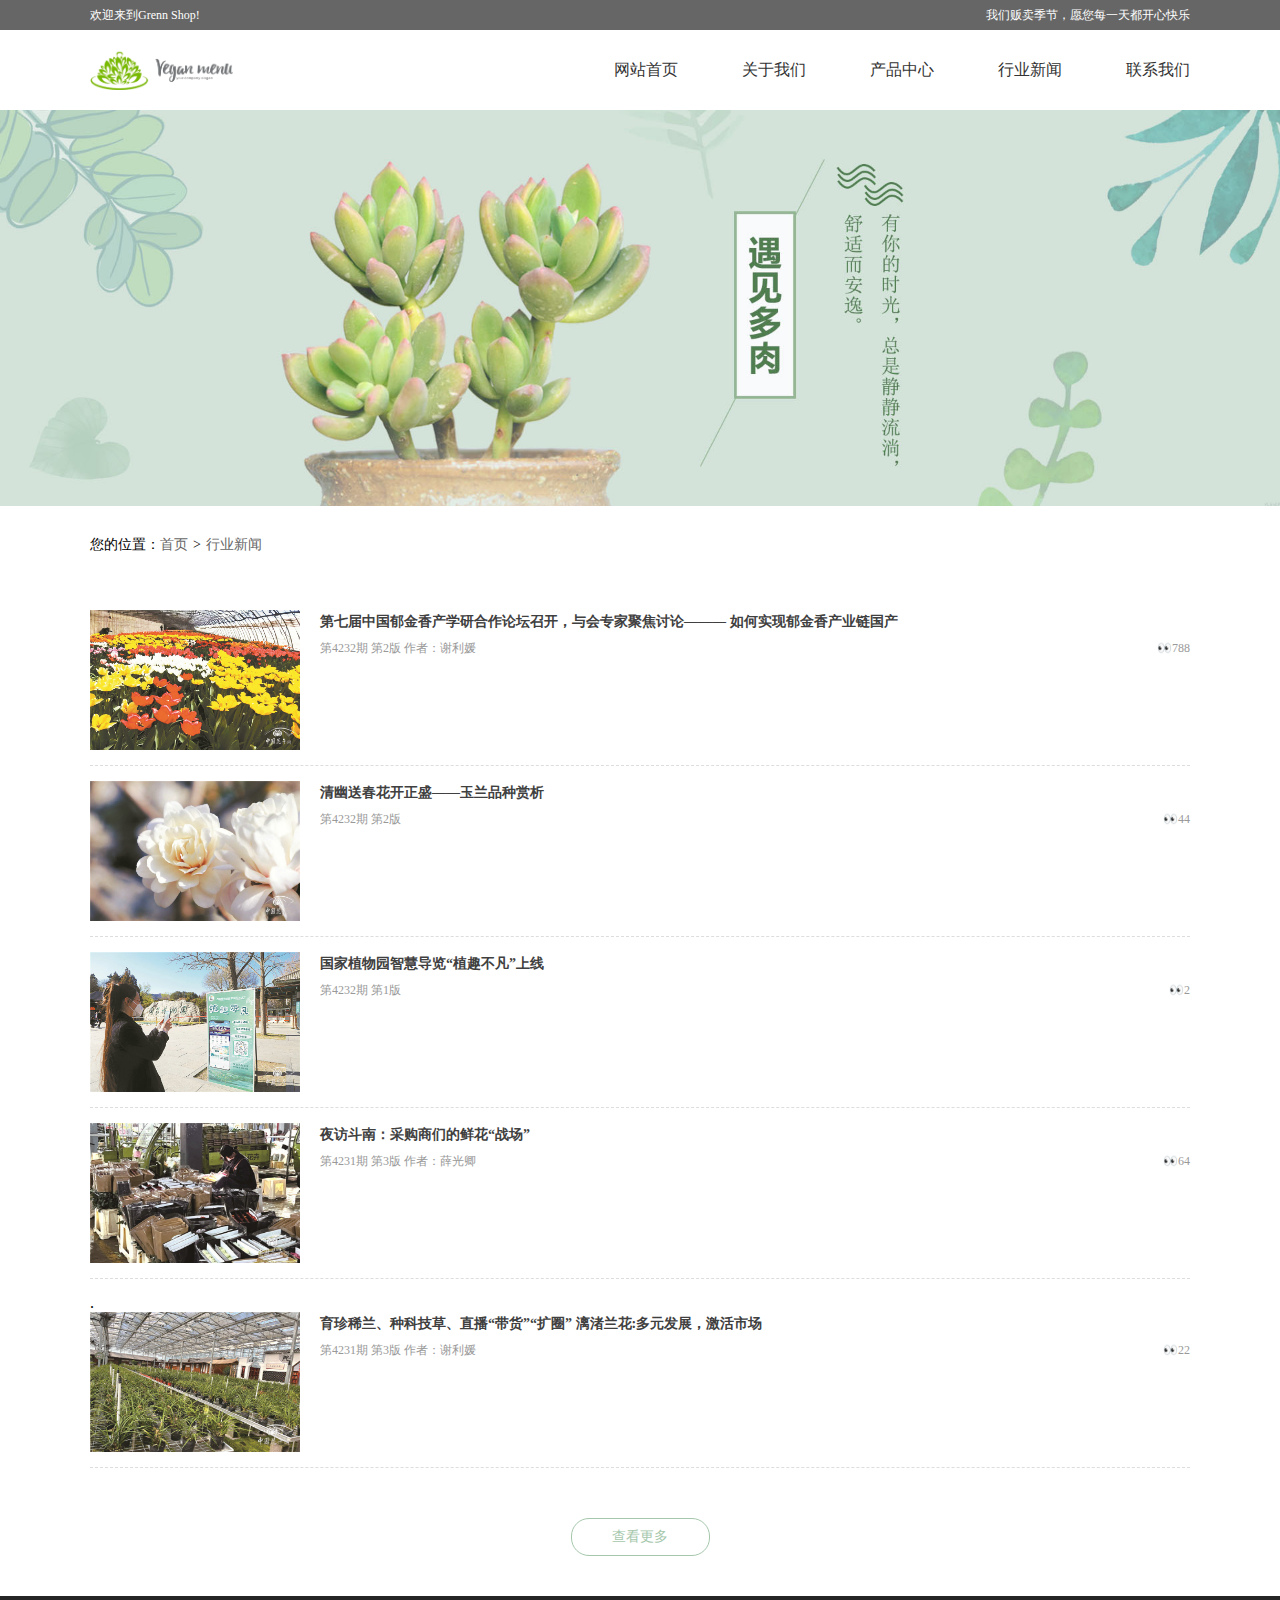
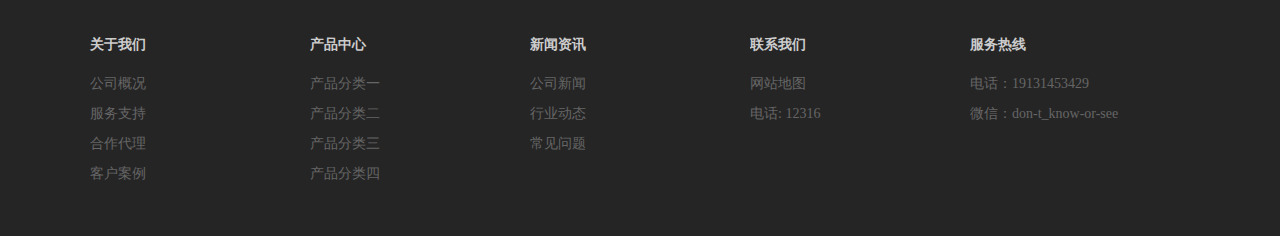
<file: yl/news.html>
<!DOCTYPE html>
<html lang="en">

<head>
    <meta charset="UTF-8">
    <meta http-equiv="X-UA-Compatible" content="IE=edge">
    <meta name="viewport" content="width=device-width, initial-scale=1.0">
    <title>花卉</title>
    <link rel="stylesheet" href="./css/style.css">
    <link rel="stylesheet" href="./css/news.css">
</head>

<body>
    <div id="title">
        <div>
            <span>
                欢迎来到Grenn Shop!
            </span>
            <span>我们贩卖季节，愿您每一天都开心快乐</span>
        </div>
    </div>
    <nav>
        <div class="logo">
            <img src="./images/logo.png" alt="">
        </div>
        <div class="nav_list">
            <a href="./index.html">网站首页</a>
            <a href="./aboutus.html">关于我们</a>
            <a href="./shop.html">产品中心</a>
            <a href="./news.html">行业新闻</a>
            <a href="./contactus.html">联系我们</a>
        </div>
    </nav>
    <div id="banner">
        <img src="./images/banner.jpg" alt="">
    </div>
    <div id="little_nav">
        <span>您的位置：<a href="./index.html">首页</a><span class="little_navmore">></span><a
                href="./news.html">行业新闻</a></span>
    </div>
    <div id="news_main">
        <ul>
            <li>
                <a href="./neswlist.html">
                    <img src="./images/news2.jpg" alt="">
                    <div class="news_list">
                        <p>
                            第七届中国郁金香产学研合作论坛召开，与会专家聚焦讨论——— 如何实现郁金香产业链国产
                        </p>
                        <p>
                            第4232期 第2版 作者：谢利媛 <span>👀788</span>
                        </p>
                    </div>
                </a>
            </li>
            <li>
                <a href="./neswlist2.html">
                    <img src="./images/news.jpg" alt="">
                    <div class="news_list">
                        <p>
                            清幽送春花开正盛——玉兰品种赏析
                        </p>
                        <p>
                            第4232期 第2版 <span>👀44</span>
                        </p>
                    </div>
                </a>
            </li>
            <li>
                <a href="./neswlist3.html">
                    <img src="./images/news3.jpg" alt="">
                    <div class="news_list">
                        <p>
                            国家植物园智慧导览“植趣不凡”上线
                        </p>
                        <p>
                            第4232期 第1版 <span>👀2</span>
                        </p>
                    </div>
                </a>
            </li>
            <li>
                <a href="">
                    <img src="./images/news4.jpg" alt="">
                    <div class="news_list">
                        <p>
                            夜访斗南：采购商们的鲜花“战场”
                        </p>
                        <p>
                            第4231期 第3版 作者：薛光卿<span>👀64</span>
                        </p>
                    </div>
                </a>
            </li>
            . <li>
                <a href="">
                    <img src="./images/news5.jpg" alt="">
                    <div class="news_list">
                        <p>
                            育珍稀兰、种科技草、直播“带货”“扩圈” 漓渚兰花:多元发展，激活市场
                        </p>
                        <p>
                            第4231期 第3版 作者：谢利媛<span>👀22</span>
                        </p>
                    </div>
                </a>
            </li>
        </ul>
        <a href="#" class="more_suplist">查看更多</a>
    </div>
    <div id="footer_nav">
        <ul>
            <li>
                <h4>关于我们</h4>
                <p>公司概况 </p>
                <p>服务支持 </p>
                <p>合作代理</p>
                <p>客户案例</p>
            </li>
            <li>
                <h4>产品中心</h4>
                <p>产品分类一</p>
                <p>产品分类二</p>
                <p>产品分类三</p>
                <p>产品分类四</p>
            </li>
            <li>
                <h4>新闻资讯</h4>
                <p>公司新闻</p>
                <p>行业动态</p>
                <p>常见问题</p>
            </li>
            <li>
                <h4>联系我们</h4>
                <p>网站地图 </p>
                <p>电话: 12316 </p>
            </li>
            <li>
                <h4>服务热线</h4>
                <p>电话：19131453429 </p>
                <p>微信：don-t_know-or-see </p>
            </li>
        </ul>
    </div>
    <footer>

    </footer>
</body>

</html>
</file>
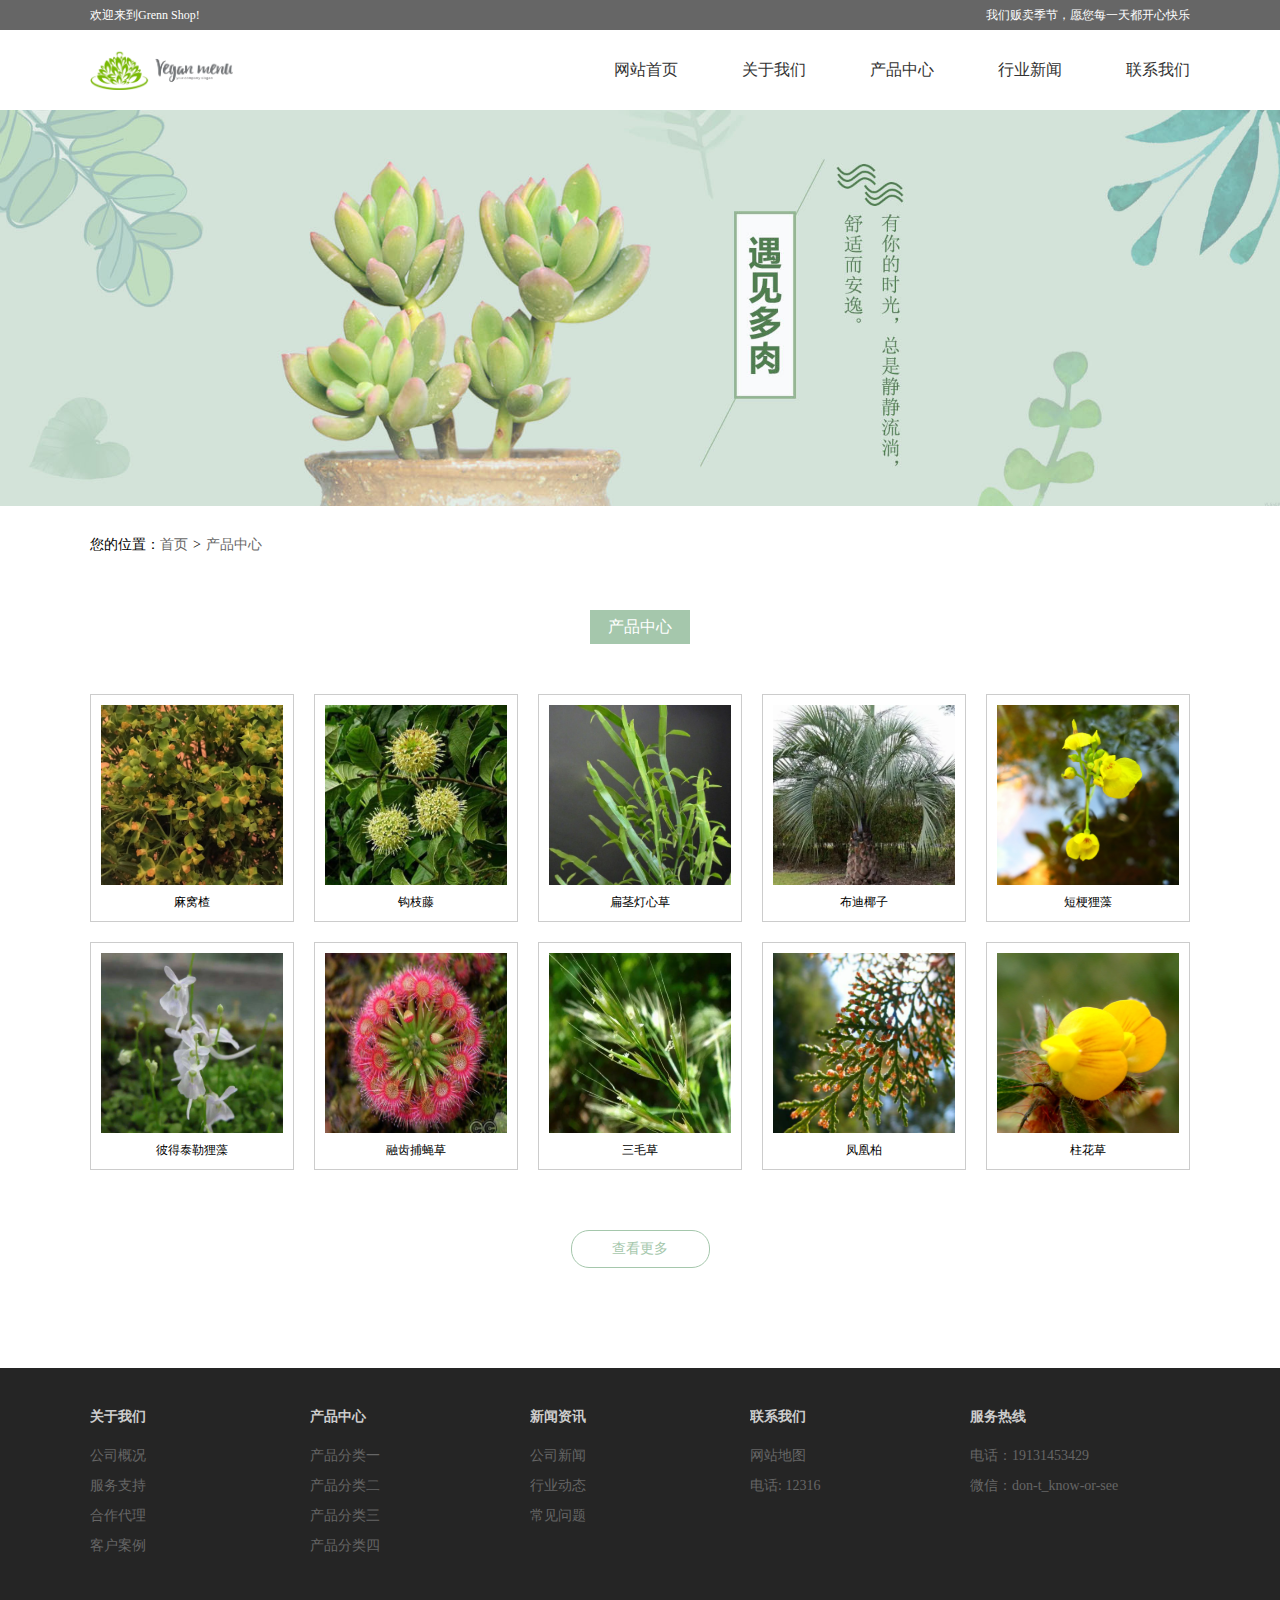
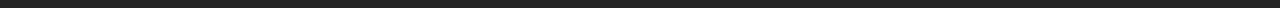
<file: yl/shop.html>
<!DOCTYPE html>
<html lang="en">

<head>
    <meta charset="UTF-8">
    <meta http-equiv="X-UA-Compatible" content="IE=edge">
    <meta name="viewport" content="width=device-width, initial-scale=1.0">
    <title>花卉</title>
    <link rel="stylesheet" href="./css/style.css">
    <link rel="stylesheet" href="./css/shop.css">
</head>

<body>
    <div id="title">
        <div>
            <span>
                欢迎来到Grenn Shop!
            </span>
            <span>我们贩卖季节，愿您每一天都开心快乐</span>
        </div>
    </div>
    <nav>
        <div class="logo">
            <img src="./images/logo.png" alt="">
        </div>
        <div class="nav_list">
            <a href="./index.html">网站首页</a>
            <a href="./aboutus.html">关于我们</a>
            <a href="./shop.html">产品中心</a>
            <a href="./news.html">行业新闻</a>
            <a href="./contactus.html">联系我们</a>
        </div>
    </nav>
    <div id="banner">
        <img src="./images/banner.jpg" alt="">
    </div>
    <div id="little_nav">
        <span>您的位置：<a href="./index.html">首页</a><span class="little_navmore">></span><a href="./shop.html">产品中心</a>
        </span>
    </div>
    <div id="shop_main">
        <div class="list_h4">
            <a href="">产品中心</a>
        </div>
        <div class="shop_main_list">
            <ul>
                <li>
                    <a href="./shoplist.html">
                        <img src="./images/shop1.png" alt="">
                        <p>麻窝楂</p>
                    </a>
                </li>
                <li>
                    <a href="./shoplist2.html">
                        <img src="./images/shop2.png" alt="">
                        <p>钩枝藤</p>
                    </a>
                </li>
                <li>
                    <a href="">
                        <img src="./images/shop3.png" alt="">
                        <p>扁茎灯心草</p>
                    </a>
                </li>
                <li>
                    <a href="">
                        <img src="./images/shop4.png" alt="">
                        <p>布迪椰子</p>
                    </a>
                </li>
                <li>
                    <a href="">
                        <img src="./images/shop5.png" alt="">
                        <p>短梗狸藻</p>
                    </a>
                </li>
                <li>
                    <a href="">
                        <img src="./images/shop6.png" alt="">
                        <p>彼得泰勒狸藻</p>
                    </a>
                </li>
                <li>
                    <a href="">
                        <img src="./images/shop7.png" alt="">
                        <p>融齿捕蝇草</p>
                    </a>
                </li>
                <li>
                    <a href="">
                        <img src="./images/shop8.png" alt="">
                        <p>三毛草</p>
                    </a>
                </li>
                <li>
                    <a href="">
                        <img src="./images/shop9.png" alt="">
                        <p>凤凰柏</p>
                    </a>
                </li>
                <li>
                    <a href="">
                        <img src="./images/shop10.png" alt="">
                        <p>柱花草</p>
                    </a>
                </li>
            </ul>
            <a href="#" class="more_suplist">查看更多</a>
        </div>
    </div>
    <div id="footer_nav">
        <ul>
            <li>
                <h4>关于我们</h4>
                <p>公司概况 </p>
                <p>服务支持 </p>
                <p>合作代理</p>
                <p>客户案例</p>
            </li>
            <li>
                <h4>产品中心</h4>
                <p>产品分类一</p>
                <p>产品分类二</p>
                <p>产品分类三</p>
                <p>产品分类四</p>
            </li>
            <li>
                <h4>新闻资讯</h4>
                <p>公司新闻</p>
                <p>行业动态</p>
                <p>常见问题</p>
            </li>
            <li>
                <h4>联系我们</h4>
                <p>网站地图 </p>
                <p>电话: 12316 </p>
            </li>
            <li>
                <h4>服务热线</h4>
                <p>电话：19131453429 </p>
                <p>微信：don-t_know-or-see </p>
            </li>
        </ul>
    </div>
    <footer>

    </footer>
</body>

</html>
</file>
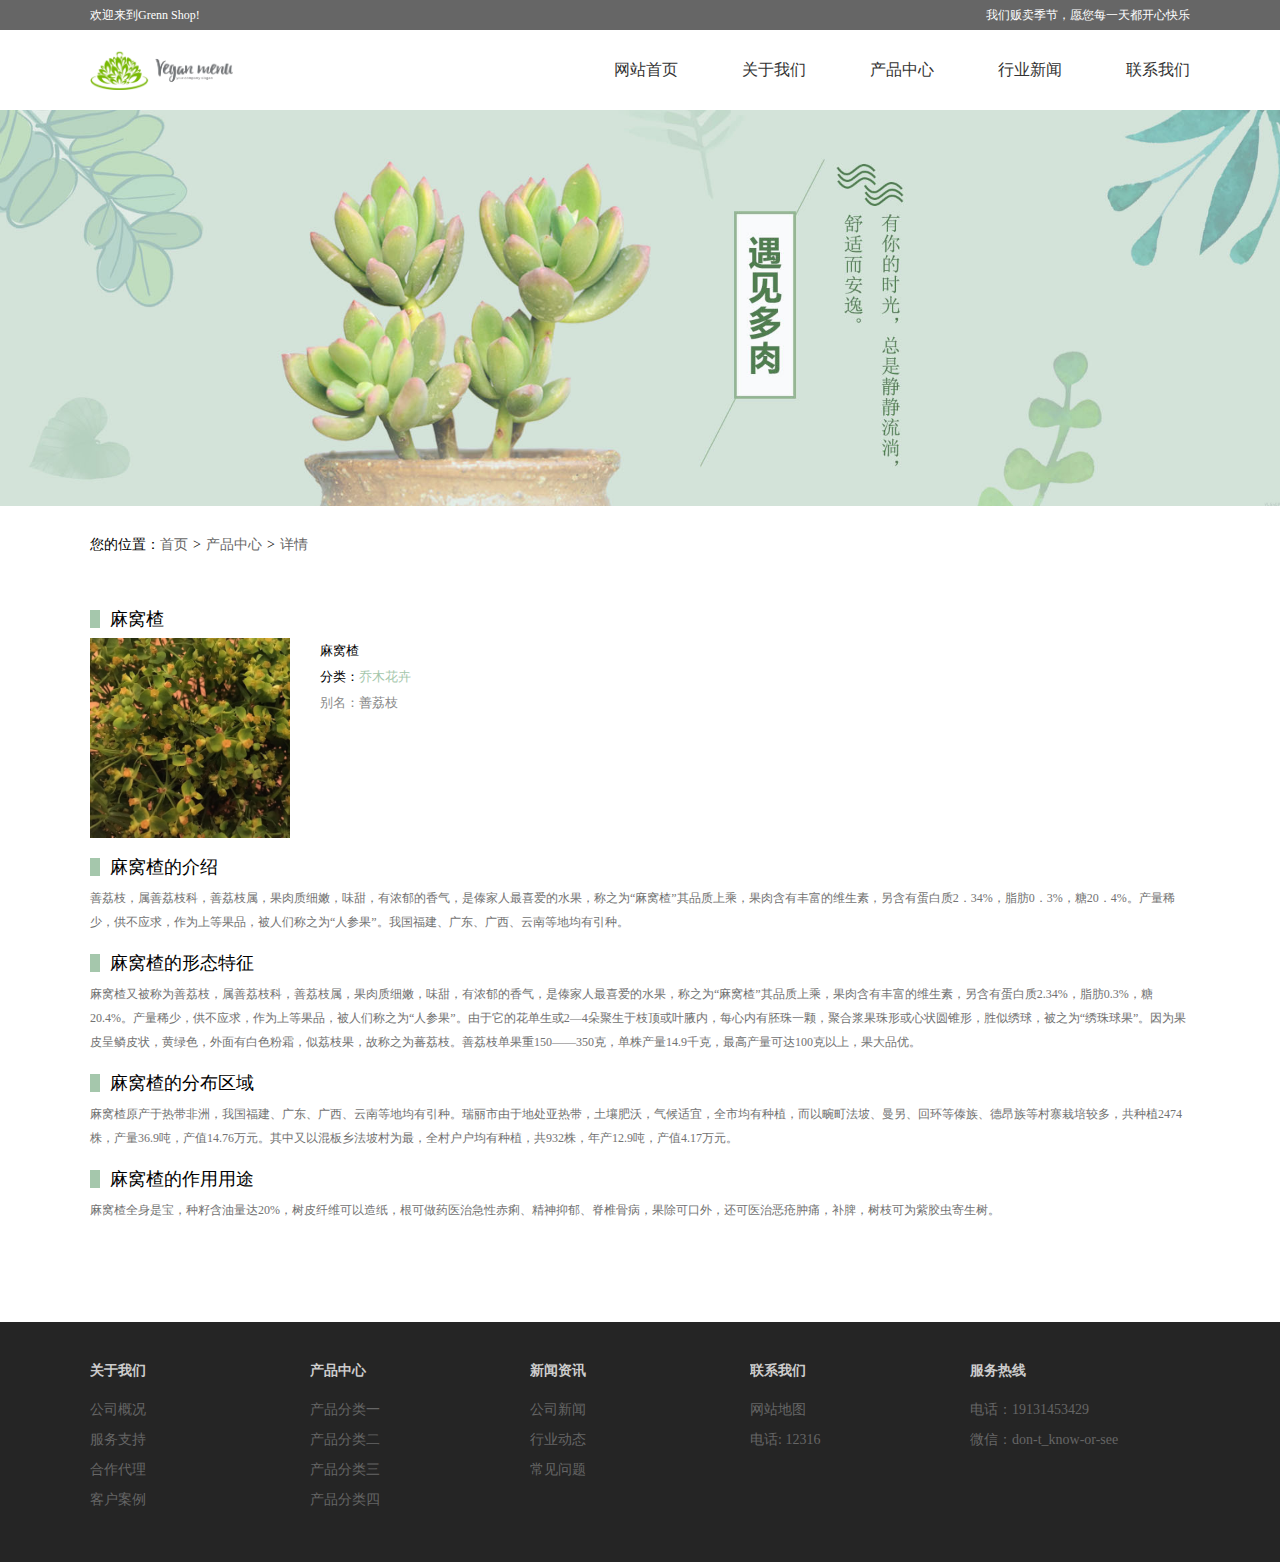
<file: yl/shoplist.html>
<!DOCTYPE html>
<html lang="en">

<head>
    <meta charset="UTF-8">
    <meta http-equiv="X-UA-Compatible" content="IE=edge">
    <meta name="viewport" content="width=device-width, initial-scale=1.0">
    <title>花卉</title>
    <link rel="stylesheet" href="./css/style.css">
    <link rel="stylesheet" href="./css/shop.css">
</head>

<body>
    <div id="title">
        <div>
            <span>
                欢迎来到Grenn Shop!
            </span>
            <span>我们贩卖季节，愿您每一天都开心快乐</span>
        </div>
    </div>
    <nav>
        <div class="logo">
            <img src="./images/logo.png" alt="">
        </div>
        <div class="nav_list">
            <a href="./index.html">网站首页</a>
            <a href="./aboutus.html">关于我们</a>
            <a href="./shop.html">产品中心</a>
            <a href="./news.html">行业新闻</a>
            <a href="./contactus.html">联系我们</a>
        </div>
    </nav>
    <div id="banner">
        <img src="./images/banner.jpg" alt="">
    </div>
    <div id="little_nav">
        <span>您的位置：<a href="./index.html">首页</a><span class="little_navmore">></span><a href="./shop.html">产品中心</a><span
                class="little_navmore">></span><a href="">详情</a> </span>
    </div>
    <div id="shop_main">
        <div class="shop_main_list">
            <p class="shop_main_list_title">麻窝楂</p>
            <div class="shopname">
                <img class="shopnameimg" src="./images/shop1.png" alt="">
                <div class="shopnametxt">
                    <p>麻窝楂</p>
                    <p>分类：<span>乔木花卉</span></p>
                    <p>别名：善荔枝</p>
                </div>
            </div>
            <p class="shop_main_list_title">麻窝楂的介绍</p>
            <p class="shop_main_list_p">
                善荔枝，属善荔枝科，善荔枝属，果肉质细嫩，味甜，有浓郁的香气，是傣家人最喜爱的水果，称之为“麻窝楂”其品质上乘，果肉含有丰富的维生素，另含有蛋白质2．34%，脂肪0．3%，糖20．4%。产量稀少，供不应求，作为上等果品，被人们称之为“人参果”。我国福建、广东、广西、云南等地均有引种。
            </p>
            <p class="shop_main_list_title">麻窝楂的形态特征</p>
            <p class="shop_main_list_p">
                麻窝楂又被称为善荔枝，属善荔枝科，善荔枝属，果肉质细嫩，味甜，有浓郁的香气，是傣家人最喜爱的水果，称之为“麻窝楂”其品质上乘，果肉含有丰富的维生素，另含有蛋白质2.34%，脂肪0.3%，糖20.4%。产量稀少，供不应求，作为上等果品，被人们称之为“人参果”。由于它的花单生或2—4朵聚生于枝顶或叶腋内，每心内有胚珠一颗，聚合浆果珠形或心状圆锥形，胜似绣球，被之为“绣珠球果”。因为果皮呈鳞皮状，黄绿色，外面有白色粉霜，似荔枝果，故称之为蕃荔枝。善荔枝单果重150——350克，单株产量14.9千克，最高产量可达100克以上，果大品优。
            </p>
            <p class="shop_main_list_title">麻窝楂的分布区域</p>
            <p class="shop_main_list_p">
                麻窝楂原产于热带非洲，我国福建、广东、广西、云南等地均有引种。瑞丽市由于地处亚热带，土壤肥沃，气候适宜，全市均有种植，而以畹町法坡、曼另、回环等傣族、德昂族等村寨栽培较多，共种植2474株，产量36.9吨，产值14.76万元。其中又以混板乡法坡村为最，全村户户均有种植，共932株，年产12.9吨，产值4.17万元。
            </p>
            <p class="shop_main_list_title">麻窝楂的作用用途</p>
            <p class="shop_main_list_p">麻窝楂全身是宝，种籽含油量达20%，树皮纤维可以造纸，根可做药医治急性赤痢、精神抑郁、脊椎骨病，果除可口外，还可医治恶疮肿痛，补脾，树枝可为紫胶虫寄生树。
            </p>
        </div>
    </div>
    <div id="footer_nav">
        <ul>
            <li>
                <h4>关于我们</h4>
                <p>公司概况 </p>
                <p>服务支持 </p>
                <p>合作代理</p>
                <p>客户案例</p>
            </li>
            <li>
                <h4>产品中心</h4>
                <p>产品分类一</p>
                <p>产品分类二</p>
                <p>产品分类三</p>
                <p>产品分类四</p>
            </li>
            <li>
                <h4>新闻资讯</h4>
                <p>公司新闻</p>
                <p>行业动态</p>
                <p>常见问题</p>
            </li>
            <li>
                <h4>联系我们</h4>
                <p>网站地图 </p>
                <p>电话: 12316 </p>
            </li>
            <li>
                <h4>服务热线</h4>
                <p>电话：19131453429 </p>
                <p>微信：don-t_know-or-see </p>
            </li>
        </ul>
    </div>
    <footer>

    </footer>
</body>

</html>
</file>
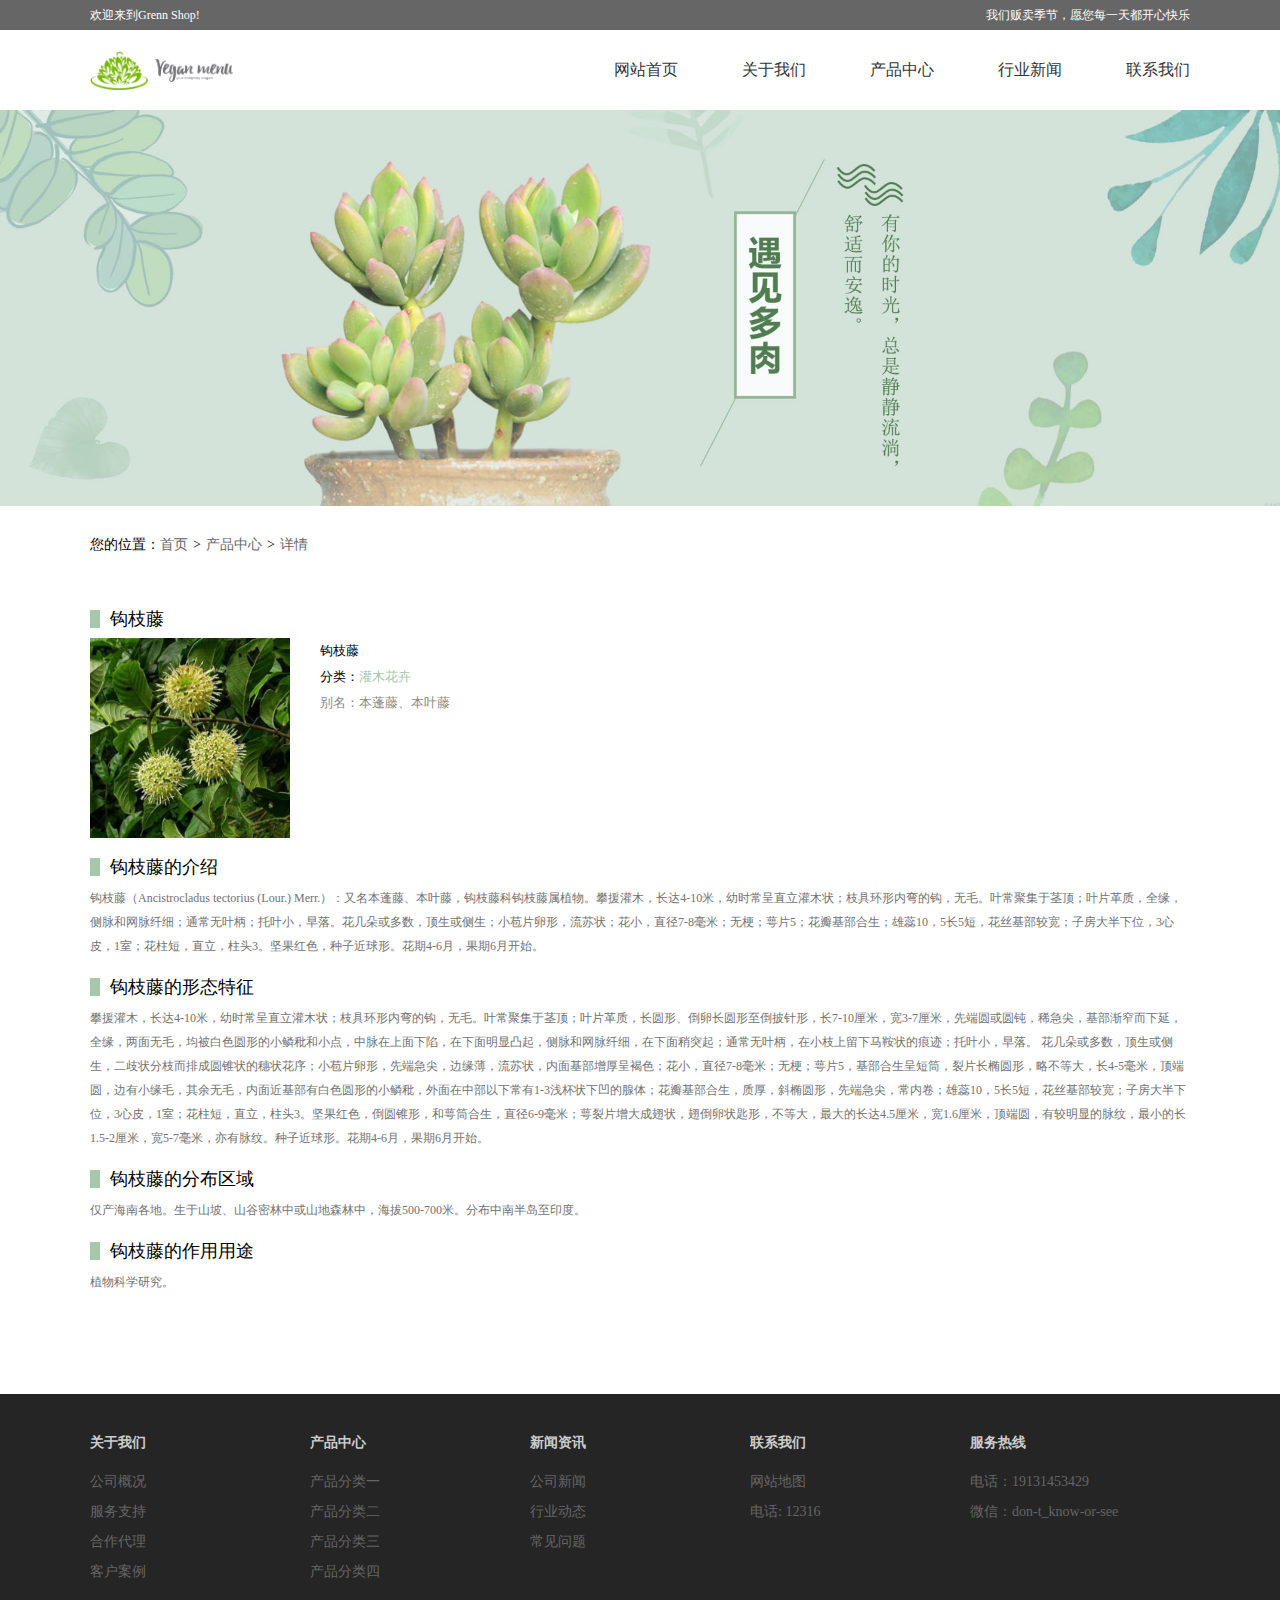
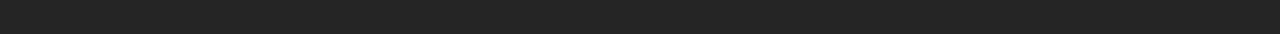
<file: yl/shoplist2.html>
<!DOCTYPE html>
<html lang="en">

<head>
    <meta charset="UTF-8">
    <meta http-equiv="X-UA-Compatible" content="IE=edge">
    <meta name="viewport" content="width=device-width, initial-scale=1.0">
    <title>花卉</title>
    <link rel="stylesheet" href="./css/style.css">
    <link rel="stylesheet" href="./css/shop.css">
</head>

<body>
    <div id="title">
        <div>
            <span>
                欢迎来到Grenn Shop!
            </span>
            <span>我们贩卖季节，愿您每一天都开心快乐</span>
        </div>
    </div>
    <nav>
        <div class="logo">
            <img src="./images/logo.png" alt="">
        </div>
        <div class="nav_list">
            <a href="./index.html">网站首页</a>
            <a href="./aboutus.html">关于我们</a>
            <a href="./shop.html">产品中心</a>
            <a href="./news.html">行业新闻</a>
            <a href="./contactus.html">联系我们</a>
        </div>
    </nav>
    <div id="banner">
        <img src="./images/banner.jpg" alt="">
    </div>
    <div id="little_nav">
        <span>您的位置：<a href="./index.html">首页</a><span class="little_navmore">></span><a href="./shop.html">产品中心</a><span
                class="little_navmore">></span><a href="">详情</a> </span>
    </div>
    <div id="shop_main">
        <div class="shop_main_list">
            <p class="shop_main_list_title">钩枝藤</p>
            <div class="shopname">
                <img class="shopnameimg" src="./images/shop2.png" alt="">
                <div class="shopnametxt">
                    <p>钩枝藤</p>
                    <p>分类：<span>灌木花卉</span></p>
                    <p>别名：本蓬藤、本叶藤</p>
                </div>
            </div>
            <p class="shop_main_list_title">钩枝藤的介绍</p>
            <p class="shop_main_list_p">钩枝藤（Ancistrocladus tectorius (Lour.)
                Merr.）：又名本蓬藤、本叶藤，钩枝藤科钩枝藤属植物。攀援灌木，长达4-10米，幼时常呈直立灌木状；枝具环形内弯的钩，无毛。叶常聚集于茎顶；叶片革质，全缘，侧脉和网脉纤细；通常无叶柄；托叶小，早落。花几朵或多数，顶生或侧生；小苞片卵形，流苏状；花小，直径7-8毫米；无梗；萼片5；花瓣基部合生；雄蕊10，5长5短，花丝基部较宽；子房大半下位，3心皮，1室；花柱短，直立，柱头3。坚果红色，种子近球形。花期4-6月，果期6月开始。
            </p>
            <p class="shop_main_list_title">钩枝藤的形态特征</p>
            <p class="shop_main_list_p">
                攀援灌木，长达4-10米，幼时常呈直立灌木状；枝具环形内弯的钩，无毛。叶常聚集于茎顶；叶片革质，长圆形、倒卵长圆形至倒披针形，长7-10厘米，宽3-7厘米，先端圆或圆钝，稀急尖，基部渐窄而下延，全缘，两面无毛，均被白色圆形的小鳞秕和小点，中脉在上面下陷，在下面明显凸起，侧脉和网脉纤细，在下面稍突起；通常无叶柄，在小枝上留下马鞍状的痕迹；托叶小，早落。
                花几朵或多数，顶生或侧生，二歧状分枝而排成圆锥状的穗状花序；小苞片卵形，先端急尖，边缘薄，流苏状，内面基部增厚呈褐色；花小，直径7-8毫米；无梗；萼片5，基部合生呈短筒，裂片长椭圆形，略不等大，长4-5毫米，顶端圆，边有小缘毛，其余无毛，内面近基部有白色圆形的小鳞秕，外面在中部以下常有1-3浅杯状下凹的腺体；花瓣基部合生，质厚，斜椭圆形，先端急尖，常内卷；雄蕊10，5长5短，花丝基部较宽；子房大半下位，3心皮，1室；花柱短，直立，柱头3。坚果红色，倒圆锥形，和萼筒合生，直径6-9毫米；萼裂片增大成翅状，翅倒卵状匙形，不等大，最大的长达4.5厘米，宽1.6厘米，顶端圆，有较明显的脉纹，最小的长1.5-2厘米，宽5-7毫米，亦有脉纹。种子近球形。花期4-6月，果期6月开始。
            </p>
            <p class="shop_main_list_title">钩枝藤的分布区域</p>
            <p class="shop_main_list_p">仅产海南各地。生于山坡、山谷密林中或山地森林中，海拔500-700米。分布中南半岛至印度。 </p>
            <p class="shop_main_list_title">钩枝藤的作用用途</p>
            <p class="shop_main_list_p">植物科学研究。</p>
        </div>
    </div>
    <div id="footer_nav">
        <ul>
            <li>
                <h4>关于我们</h4>
                <p>公司概况 </p>
                <p>服务支持 </p>
                <p>合作代理</p>
                <p>客户案例</p>
            </li>
            <li>
                <h4>产品中心</h4>
                <p>产品分类一</p>
                <p>产品分类二</p>
                <p>产品分类三</p>
                <p>产品分类四</p>
            </li>
            <li>
                <h4>新闻资讯</h4>
                <p>公司新闻</p>
                <p>行业动态</p>
                <p>常见问题</p>
            </li>
            <li>
                <h4>联系我们</h4>
                <p>网站地图 </p>
                <p>电话: 12316 </p>
            </li>
            <li>
                <h4>服务热线</h4>
                <p>电话：19131453429 </p>
                <p>微信：don-t_know-or-see </p>
            </li>
        </ul>
    </div>
    <footer>

    </footer>
</body>

</html>
</file>
<file: yl/css/style.css>
* {
    margin: 0px;
    padding: 0px;
    list-style: none;
}

#title {
    height: 30px;
    font-size: 20px;
    background-color: #666666;
    color: #fff;
}

#title>div {
    width: 1100px;
    margin: 0 auto;
    font-size: 12px;
    line-height: 30px;
}

#title>div span:last-child {
    float: right;
}

nav {
    position: relative;
    width: 1100px;
    margin: 0 auto;
    height: 40px;
    padding: 20px 0px;
}

.logo img {
    height: 40px;
}

.nav_list {
    position: absolute;
    right: 0px;
    top: 20px;
}

.nav_list a {
    display: inline-block;
    height: 40px;
    line-height: 40px;
    text-decoration: none;
    color: #333;
    margin-left: 60px;
}

.nav_list a:hover {
    color: #A5C7AC;
}

#banner {
    width: 100%;
}

#banner img {
    width: 100%;
}

.more_suplist {
    display: block;
    width: 137px;
    height: 36px;
    margin: 0 auto;
    color: #A5C7AC;
    border: 1px solid #A5C7AC;
    border-radius: 18px;
    line-height: 36px;
    text-align: center;
    text-decoration: none;
    font-size: 14px;
    margin-top: 50px;
}

#footer_nav {
    background-color: #252525;
    padding: 40px;
    font-size: 0px;
}

#footer_nav ul {
    width: 1100px;
    margin: 0 auto;
}

#footer_nav li {
    display: inline-block;
    height: 160px;
    width: 20%;
    overflow: hidden;
}

#footer_nav li h4 {
    color: #CCCCCC;
    margin-bottom: 15px;
    font-size: 14px;
}

#footer_nav li p {
    color: #666666;
    font-size: 14px;
    line-height: 30px;
    cursor: pointer;
}

#footer_nav li p:hover {
    color: #A5C7AC;
}

footer {
    background-color: #000000;
    color: #888888;
    font-size: 14px;
    font-weight: bolder;
    text-align: center;
    line-height: 50px;
}

#little_nav {
    width: 1100px;
    margin: 0 auto;
    line-height: 30px;
    font-size: 14px;
    padding: 20px 0px;
    margin-bottom: 30px;
}

#little_nav a {
    text-decoration: none;
    color: #666666;
}

.little_navmore {
    margin: 0px 5px;
}

.list_h4 {
    text-align: center;
    margin-bottom: 40px;
}

.list_h4 a {
    display: inline-block;
    background-color: #A5C7AC;
    color: #fff;
    width: 100px;
    line-height: 34px;
    text-align: center;
    text-decoration: none;

}

h5 {
    color: #404040;
    font-size: 24px;
    text-align: center;
    margin-top: 30px;
    margin-bottom: 30px;
    font-weight: normal;
}

.little_box2 {
    text-align: center;
}

.little_box2 p {
    text-align: left;
}
</file>
<file: yl/css/index.css>
.aboutme {
    position: relative;
    width: 1100px;
    margin: 0 auto;
    margin-top: 60px;
    margin-bottom: 60px;
}

.aboutme_left {
    width: 360px;
    margin-left: 40px;
}

.aboutme_right {
    position: absolute;
    top: 0px;
    left: 400px;
}


.aboutme_right h2 {
    margin-top: 50px;
    margin-bottom: 40px;
}

.aboutme_right h2 span {
    color: #A5C7AC;
}

.aboutme_right p {
    color: #666666;
    font-size: 15px;
    text-indent: 2rem;
    line-height: 28px;
}

.aboutme_right a {
    display: inline-block;
    width: 137px;
    height: 36px;
    color: #A5C7AC;
    border: 1px solid #A5C7AC;
    border-radius: 18px;
    line-height: 36px;
    text-align: center;
    text-decoration: none;
    font-size: 14px;
    margin-top: 50px;
}

#more_shop {
    width: 100%;
    background-color: #A5C7AC;
    padding: 40px 0px;
}

#more_shop h2 {
    text-align: center;
    color: #fff;
}

#more_shop h2 span {
    font-size: 16px;
}

.box {
    width: 1100px;
    height: 300px;
    transform-style: perserve-3d;
    margin: 10px auto;
    position: relative;
}

.box img {
    width: 550px;
    position: absolute;
    top: 60px;
    transition: all .3s linear;
}

.box:hover .btn {
    opacity: 1;
}

.front {
    left: 0px;
}

.back {
    left: 550px;
}

.active {
    left: 300px;
    transform: scale(1.5);
    z-index: 10;
}

.btns .btn {
    width: 60px;
    height: 60px;
    display: block;
    position: absolute;
    background-color: rgba(0, 0, 0, .5);
    font-size: 50px;
    font-family: "微软雅黑";
    color: rgba(255, 255, 255, .5);
    line-height: 55px;
    text-align: center;
    cursor: pointer;
    z-index: 100;
    opacity: 0;
    transition: opacity .3s linear;
}

.btns .btn:first-child {
    top: 125px;
}

.btns .btn:last-child {
    top: 125px;
    right: 0px;
}

#shop_list {
    margin-top: 60px;
    margin-bottom: 60px;
}

#shop_list h2 {
    text-align: center;

}

#shop_list h2 span {
    color: #A5C7AC;
}

#shop_list h2 p {
    font-size: 14px;
}

.more_list {
    font-size: 0px;
    text-align: center;
    margin-top: 40px;
}

.more_list li:nth-child(2) {
    margin: 0px 110px;
}

.more_list li {
    display: inline-block;
    width: 260px;
}

.more_list li img {
    width: 100%;
    height: 260px;
}
.more_list_title{
    font-size: 16px;
    font-weight: bolder;
    margin-top: 10px;
}
.more_list_txt{
    color: #949494;
    margin-top: 5px;
    font-size: 12px;
}
#segmentation{
    text-align: center;
    padding: 60px 0px;
    color: #ffffff9d;
    background-color: #A5C7AC;
}
#segmentation p:first-child{
    font-size: 24px;
    font-family: '楷体';
    font-weight: bolder;
}
#segmentation p:last-child{
    font-size: 14px;
    font-family: '楷体';
   margin-top: 5px;
}
#information{
    text-align: center;
}
.more_list2 li {
   text-align: left;
   border: 1px solid #E2E2E2;
   padding: 10px;
}
.more_list2 li img{
    height: 100px;
}
#information {
    margin-top: 60px;
    margin-bottom: 60px;
}

#information h2 {
    text-align: center;

}

#information h2 span {
    color: #A5C7AC;
}

#information h2 p {
    font-size: 14px;
}
</file>
<file: yl/css/aboutus.css>
#aboutus_main{
    width: 1100px;
    margin: 0 auto;
    margin-bottom: 30px;
}
#aboutus_main img{
    width: 100%;
    margin-bottom: 10px;
}#aboutus_main p{
    width: 100%;
    text-indent: 2em;
    line-height: 30px;
    font-size: 14px;
}
</file>
<file: yl/css/contactus.css>
.contactus_main_box {
    width: 1080px;
    margin: 0 auto;
    height: 350px;
    background-color: #A5C7AC;
    margin-bottom: 50px;
}

.contactus_main_box img {
    height: 350px;
    float: left;
}

.contactus_msg {
    color: #fff;
    width: 300px;
    margin-left: 780px;
    box-sizing: border-box;
    padding: 30px 20px;
}

.contactus_msg p {
    font-weight: bolder;
}

.contactus_msg p span {
    font-size: 30px;
}

.contactus_msg ul li {
    font-size: 14px;
    line-height: 30px;
}

.contactus_msg ul {
    margin-top: 20px;
}
</file>
<file: yl/css/news.css>
#news_main {
    width: 1100px;
    margin: 0 auto;
    margin-bottom: 40px;
}

#news_main ul li {
    height: 140px;
margin-bottom: 15px;
border-bottom: 1px dashed #DDDDDD;
padding-bottom: 15px;
}

#news_main ul li a {
    text-decoration: none;

}

#news_main ul li a>img {
    width: 210px;
    height: 140px;
    float: left;
    margin-right: 20px;
}

.news_list p:first-child {
    line-height: 24px;
    font-family: Tahoma;
    color: #404040;
    font-weight: bold;
    font-size: 14px;
}

.news_list p:last-child {
    position: relative;
    color: #999;
    font-size: 12px;
    font-weight: normal;
    font-style: normal;
    margin-top: 5px;
    line-height: 18px;
}
#little_nav>p{
    text-indent: 2rem;
}
.news_list p:last-child span {
    float: right;
}
.newslist1{
    text-align: center;
    margin: 20px 0px;
}.newslist1 img{
width: 700px;}
</file>
<file: yl/css/shop.css>
.shop_main_list{
    width: 1100px;
    margin: 0 auto;
    margin-bottom: 100px;
}
.shop_main_list ul {
   font-size: 0px;
}
.shop_main_list ul li{
    display: inline-block;
    width: 204px;
    padding: 10px;
    margin: 10px;
    box-sizing: border-box;
    border: 1px solid #ccc;
    cursor: pointer;
    font-size: 12px;
}
.shop_main_list ul li a{
   text-decoration: none;
   color: black;
   text-align: center;
}
.shop_main_list ul li a:hover{
    color: #A5C7AC;
}
.shop_main_list ul li:nth-child(5n+1){
   margin-left: 0px;
}
.shop_main_list ul li:nth-child(5n){
    margin-right: 0px;
 }
.shop_main_list ul li img{
    width: 100%;
    margin-bottom: 5px;
    height: 180px;
}
.shop_main_list_title{
    font-size: 18px;
    border-left: 10px solid #A5C7AC;
    line-height: 18px;
    padding-left: 10px;
    margin-bottom: 10px;
    margin-top: 20px;
}
.shopname{
    height: 200px;
}
.shopnameimg{
    width: 200px;
    height: 200px;
    float: left;
    margin-right: 30px;
}
.shopnametxt{
    font-size: 13px;
    line-height: 26px;
}
.shopnametxt p:nth-child(2) span{
    color: #A5C7AC;
}.shopnametxt  p:nth-child(3){
    color: #8a8a8a;
}
.shop_main_list_p{
    font-size: 12px;
    line-height: 24px;
    color: #727272;
}
</file>
